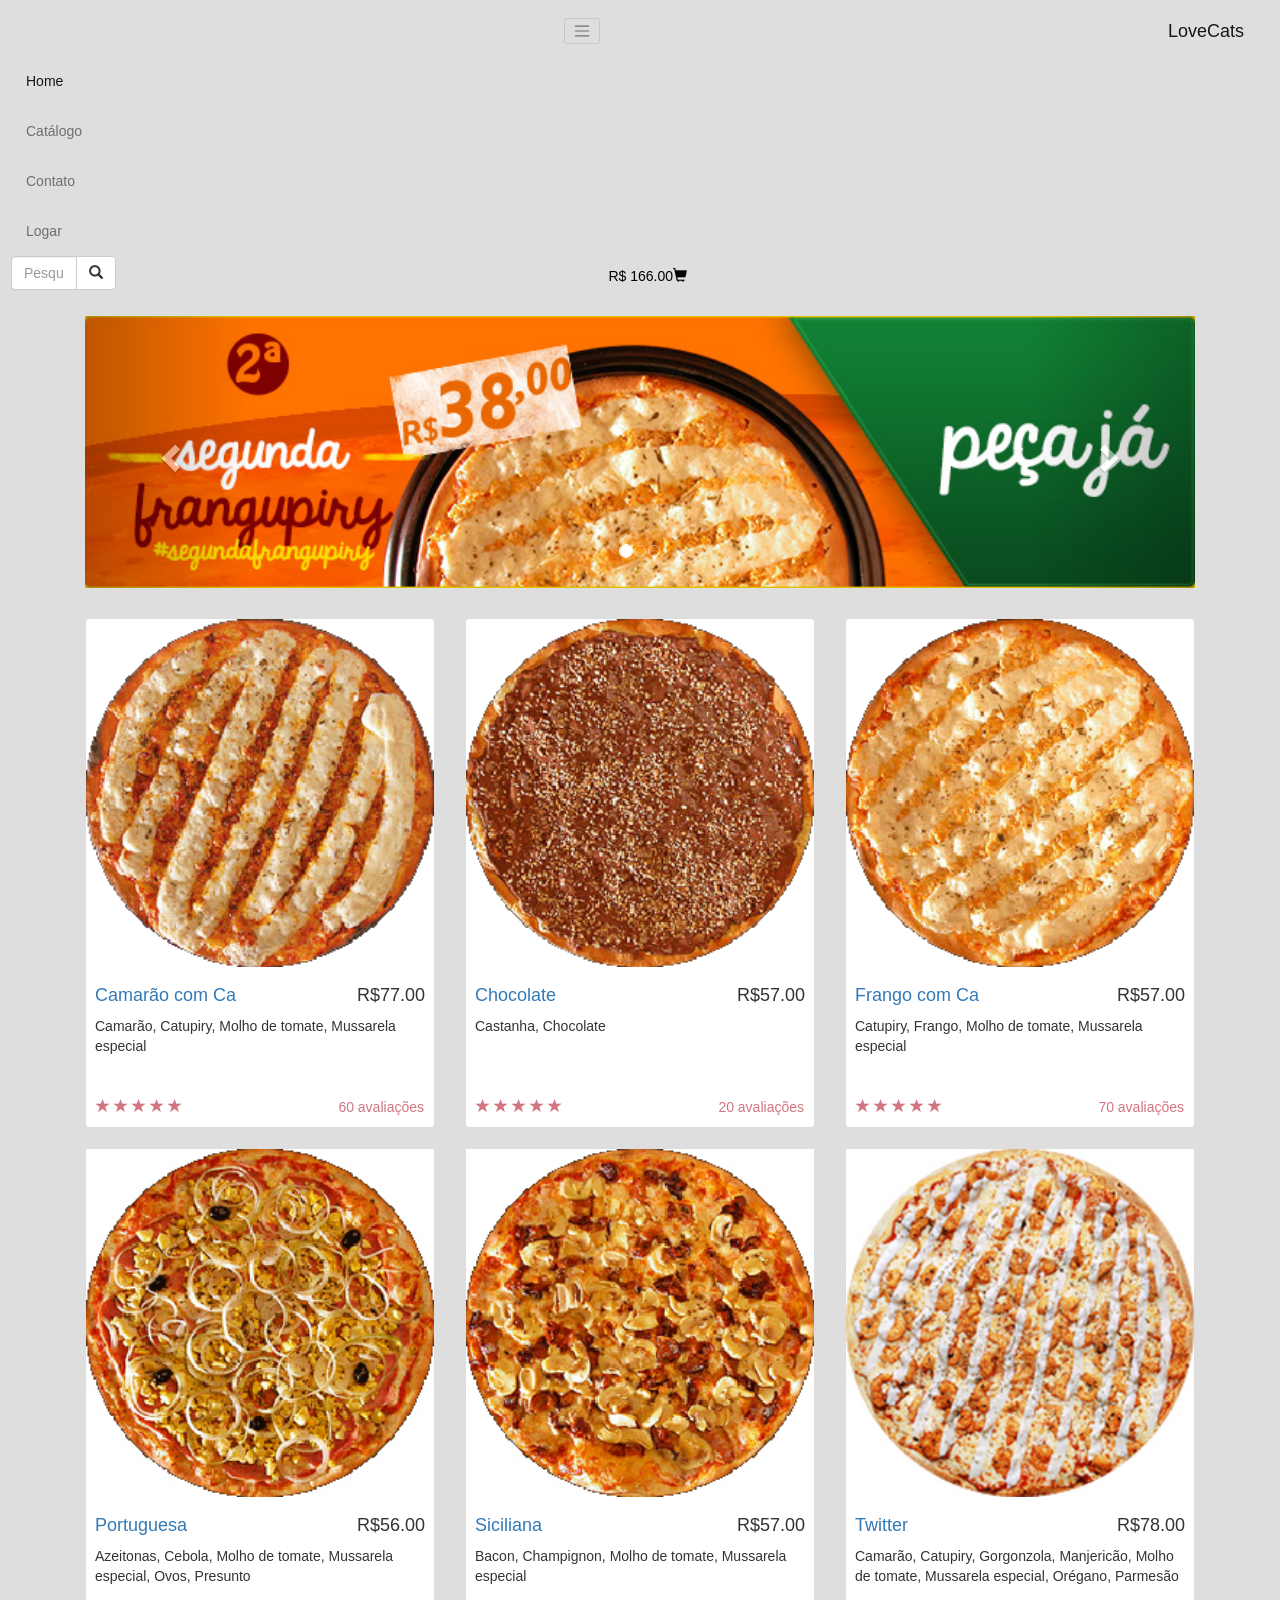
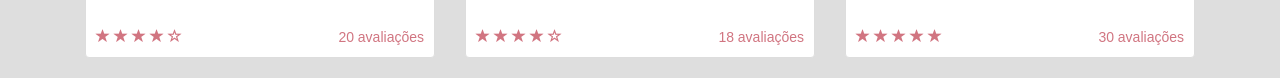
<file: Index.html>
<!DOCTYPE html>
<html lang="en">
<head>
    <meta charset="UTF-8">
    <meta name="viewport" content="width=device-width, initial-scale=1.0">
    <meta http-equiv="X-UA-Compatible" content="ie=edge">
     <link rel="stylesheet" href="https://maxcdn.bootstrapcdn.com/bootstrap/4.0.0-alpha.6/css/bootstrap.min.css" integrity="sha384-rwoIResjU2yc3z8GV/NPeZWAv56rSmLldC3R/AZzGRnGxQQKnKkoFVhFQhNUwEyJ" crossorigin="anonymous">
    
    <link href="css/bootstrap.min.css" rel="stylesheet">
    <link rel="stylesheet" href="css/base.css" >
    <link rel="stylesheet" href="css/Index.css">
    <script src="https://maxcdn.bootstrapcdn.com/bootstrap/4.0.0-alpha.6/js/bootstrap.min.js" integrity="sha384-vBWWzlZJ8ea9aCX4pEW3rVHjgjt7zpkNpZk+02D9phzyeVkE+jo0ieGizqPLForn" crossorigin="anonymous"></script>
    <style type="text/css">
 
  .center{  
    /* 
    margin-left:100px;
    border-color: black;
    border-width: 10px;
    border-style: solid; */
    margin-right:100px;
  }
  .nav_right{
    float: right;
    margin-top: 5px;
    width: 40%;
  }
  .nav_right a{
    font-size: 1em;
    color: black !important;
  }
  .nav_right a:hover{
    text-decoration: none;
  }
 </style>     
<title>Index</title>
</head>
<body >
    <nav id="container_nav" class=" navbar navbar-toggleable-md navbar-light bg-faded">
        <button class="navbar-toggler navbar-toggler-right" type="button" data-toggle="collapse" data-target="#navbarSupportedContent" aria-controls="navbarSupportedContent" aria-expanded="false" aria-label="Toggle navigation">
    <span class="navbar-toggler-icon"></span>
        </button>
        <a class="navbar-brand" href="Index.html">LoveCats </a>
        <div class="collapse navbar-collapse" id="navbarSupportedContent">
    <ul class="navbar-nav mr-auto">
      <li class="nav-item active">
        <a class="nav-link" href="Index.html">Home <span class="sr-only">(current)</span></a>
      </li>
      <li class="nav-item">
        <a class="nav-link" href="Catalogo.html">Catálogo</a>
      </li>
      <li class="nav-item">
        <a class="nav-link" href="Contato.html">Contato</a>
      </li>
      <li class="nav-item">
          <a class="nav-link" href="Login.html">Logar</a>
      </li>
    </ul>
    
  </div>
  <div class="center"><!-- 
    <form class="form-inline my-2 my-lg-0 ">
      <input class="form-control mr-sm-2" type="text" placeholder="Pesquisa">
      <button class="btn btn-outline-success my-2 my-sm-0" type="submit">Buscar</button>
    </form> -->
    <div class="row">
  <div class="col-lg-6">
    <div class="input-group">
      <input type="text" class="form-control" placeholder="Pesquisar por...">
      <span class="input-group-btn ">
        <button class="btn btn-default" type="button" onclick="location.href='Resultado_busca.html'"><span class="glyphicon glyphicon-search" aria-hidden="true"></span></button>
      </span>
    </div><!-- /input-group -->
  </div><!-- /.col-lg-6 -->
</div><!-- /.row -->
    </div>
      <div class="nav_right">
        <a id="chart" href="Carrinho.html">
        <span>R$ 166.00</span><span class="glyphicon glyphicon-shopping-cart"/>
        </a>
      </div>
     </nav>
     <div class="container">
        <div class="row">
          

            <div class="col-md-12">

                <div class="row carousel-holder">

                    <div class="col-md-12">
                        <div id="carousel-example-generic" class="carousel slide" data-ride="carousel">
                            <ol class="carousel-indicators">
                                <li data-target="#carousel-example-generic" data-slide-to="0" class="active"></li>
                                <li data-target="#carousel-example-generic" data-slide-to="1"></li>
                                <li data-target="#carousel-example-generic" data-slide-to="2"></li>
                            </ol>
                            <div class="carousel-inner">
                                <!-- 800x300 -->
                                <div class="item active">
                                    <a href="Item.html"><img class="slide-image" src="img/2_lg.jpg" alt="Img_1">
                                    </a>
                                </div>
                                <div class="item">
                                   <a href="#"> <img class="slide-image" src="img/produto_2.png" alt="Img_2">
                                   </a>
                                  </div>
                                <div class="item">
                                    <a href="#"> <img class="slide-image" src="img/m_b.png" alt="Img_3">
                                    </a>
                                </div>
                            </div>
                            <a class="left carousel-control" href="#carousel-example-generic" data-slide="prev">
                                <span class="glyphicon glyphicon-chevron-left"></span>
                            </a>
                            <a class="right carousel-control" href="#carousel-example-generic" data-slide="next">
                                <span class="glyphicon glyphicon-chevron-right"></span>
                            </a>
                        </div>
                    </div>

                </div>

                <div class="row">

                    <div class="col-sm-4 col-lg-4 col-md-4">
                        <!-- 320x150 // 550 x 335 -->
                        <div class="thumbnail">
                            <a href="Item.html"><img src="img/produto_5.png" alt=""></a>
                            <div class="caption">
                                <h4 class="pull-right">R$77.00</h4>
                                <h4><a href="Item.html">Camarão com Ca</a>
                                </h4>
                                <p>Camarão, Catupiry, Molho de tomate, Mussarela especial</p>
                            </div>
                            <div class="ratings">
                                <p class="pull-right">60 avaliações</p>
                                <p>
                                    <span class="glyphicon glyphicon-star"></span>
                                    <span class="glyphicon glyphicon-star"></span>
                                    <span class="glyphicon glyphicon-star"></span>
                                    <span class="glyphicon glyphicon-star"></span>
                                    <span class="glyphicon glyphicon-star"></span>
                                </p>
                            </div>
                        </div>
                    </div>

                    <div class="col-sm-4 col-lg-4 col-md-4">
                        <div class="thumbnail">
                            <a href="#"> <img src="img/produto_4.png" alt=""> </a>
                            <div class="caption">
                                <h4 class="pull-right">R$57.00</h4>
                                <h4><a href="#">Chocolate</a>
                                </h4>
                                <p>Castanha, Chocolate</p>
                            </div>
                            <div class="ratings">
                                <p class="pull-right">20 avaliações</p>
                                <p>
                                    <span class="glyphicon glyphicon-star"></span>
                                    <span class="glyphicon glyphicon-star"></span>
                                    <span class="glyphicon glyphicon-star"></span>
                                    <span class="glyphicon glyphicon-star"></span>
                                    <span class="glyphicon glyphicon-star"></span>
                                </p>
                            </div>
                        </div>
                    </div>

                    <div class="col-sm-4 col-lg-4 col-md-4">
                        <div class="thumbnail">
                            <a href="#"> <img src="img/produto_3.png" alt=""> </a>
                            <div class="caption">
                                <h4 class="pull-right">R$57.00</h4>
                                <h4><a href="#">Frango com Ca</a>
                                </h4>
                                <p>Catupiry, Frango, Molho de tomate, Mussarela especial</p>
                            </div>
                            <div class="ratings">
                                <p class="pull-right">70 avaliações</p>
                                <p>
                                    <span class="glyphicon glyphicon-star"></span>
                                    <span class="glyphicon glyphicon-star"></span>
                                    <span class="glyphicon glyphicon-star"></span>
                                    <span class="glyphicon glyphicon-star"></span>
                                    <span class="glyphicon glyphicon-star"></span>
                                </p>
                            </div>
                        </div>
                    </div>

                    <div class="col-sm-4 col-lg-4 col-md-4">
                        <div class="thumbnail">
                            <a href="#"> <img src="img/produto_6.jpg" alt=""> </a>
                            <div class="caption">
                                <h4 class="pull-right">R$56.00</h4>
                                <h4><a href="#">Portuguesa</a>
                                </h4>
                                <p>Azeitonas, Cebola, Molho de tomate, Mussarela especial, Ovos, Presunto</p>
                            </div>
                            <div class="ratings">
                                <p class="pull-right">20 avaliações</p>
                                <p>
                                    <span class="glyphicon glyphicon-star"></span>
                                    <span class="glyphicon glyphicon-star"></span>
                                    <span class="glyphicon glyphicon-star"></span>
                                    <span class="glyphicon glyphicon-star"></span>
                                    <span class="glyphicon glyphicon-star-empty"></span>
                                </p>
                            </div>
                        </div>
                    </div>

                    <div class="col-sm-4 col-lg-4 col-md-4">
                        <div class="thumbnail">
                            <a href="#"> <img src="img/produto_7.jpg" alt=""> </a>
                            <div class="caption">
                                <h4 class="pull-right">R$57.00</h4>
                                <h4><a href="#">Siciliana</a>
                                </h4>
                                <p>Bacon, Champignon, Molho de tomate, Mussarela especial</p>
                            </div>
                            <div class="ratings">
                                <p class="pull-right">18 avaliações</p>
                                <p>
                                    <span class="glyphicon glyphicon-star"></span>
                                    <span class="glyphicon glyphicon-star"></span>
                                    <span class="glyphicon glyphicon-star"></span>
                                    <span class="glyphicon glyphicon-star"></span>
                                    <span class="glyphicon glyphicon-star-empty"></span>
                                </p>
                            </div>
                        </div>
                    </div>

                    <div class="col-sm-4 col-lg-4 col-md-4">
                        <div class="thumbnail">
                            <a href="#"> <img src="img/produto_8.jpg" alt=""> </a>
                            <div class="caption">
                                <h4 class="pull-right">R$78.00</h4>
                                <h4><a href="#">Twitter</a>
                                </h4>
                                <p>Camarão, Catupiry, Gorgonzola, Manjericão, Molho de tomate, Mussarela especial, Orégano, Parmesão</p>
                            </div>
                            <div class="ratings">
                                <p class="pull-right">30 avaliações</p>
                                <p>
                                    <span class="glyphicon glyphicon-star"></span>
                                    <span class="glyphicon glyphicon-star"></span>
                                    <span class="glyphicon glyphicon-star"></span>
                                    <span class="glyphicon glyphicon-star"></span>
                                    <span class="glyphicon glyphicon-star"></span>
                                </p>
                            </div>
                        </div>
                    </div>

                </div>

            </div>

        </div>

    </div>
    <!-- /.container -->

    <script src="js/jquery.js"></script>

    <script src="js/bootstrap.min.js"></script>

</body>
</html>
</file>
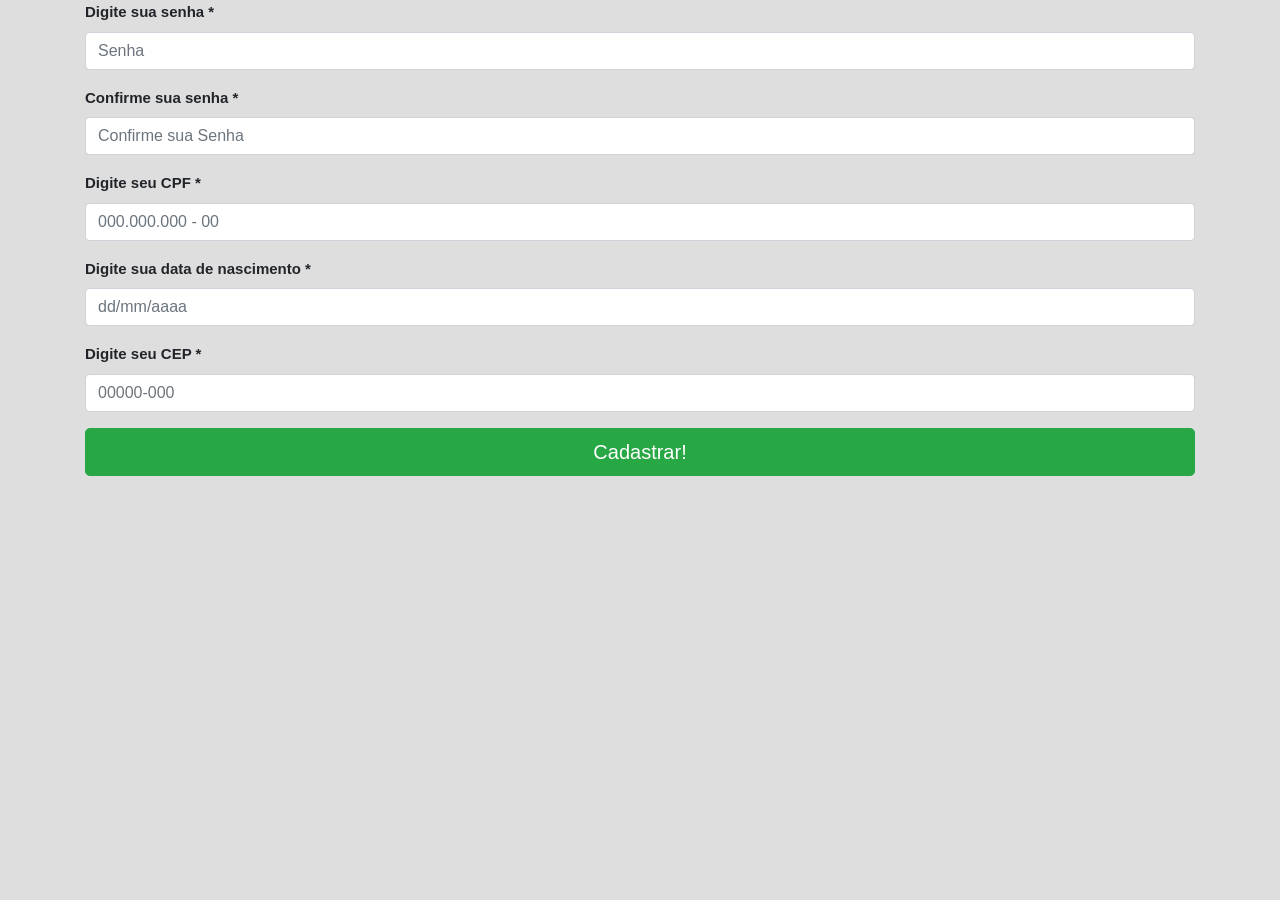
<file: Cadastro.html>
<!DOCTYPE html>
<html lang="en">
<head>
    <meta charset="UTF-8">
    <meta name="viewport" content="width=device-width, initial-scale=1.0">
    <meta http-equiv="X-UA-Compatible" content="ie=edge">
    <script src="http://ajax.googleapis.com/ajax/libs/jquery/1.9.1/jquery.min.js"></script>
<script src="js/jquery.mask.min.js"></script>
 <script src="js/Cadastro.js" ></script>
    <link rel="stylesheet" href="https://maxcdn.bootstrapcdn.com/bootstrap/4.0.0-alpha.6/css/bootstrap.min.css" integrity="sha384-rwoIResjU2yc3z8GV/NPeZWAv56rSmLldC3R/AZzGRnGxQQKnKkoFVhFQhNUwEyJ" crossorigin="anonymous">
<script src="https://maxcdn.bootstrapcdn.com/bootstrap/4.0.0-alpha.6/js/bootstrap.min.js" integrity="sha384-vBWWzlZJ8ea9aCX4pEW3rVHjgjt7zpkNpZk+02D9phzyeVkE+jo0ieGizqPLForn" crossorigin="anonymous"></script>
 
 <style type="text/css">
     label{
         font-size: 15px;
         font-weight: bold;
     }
 </style>
    <title>Cadastro</title>
</head>
<body style="background-color: #dedede">
   <div class="container">
        <form class="form-update" onsubmit="alert('Dados alterados com sucesso')">
            <div class="form-group">
                <label for="inputPassword"> Digite sua senha * </label>
                <input type="password" class="form-control" id="inputPassword" placeholder="Senha" required="required">
                <div class="help-block with-erros"></div>
            </div>
            <div class="form-group">
                <label for="confirmPassword">Confirme sua senha *</label>
                <input type="password" class="form-control" id="confirmPassword" placeholder="Confirme sua Senha" required="required">
                <div class="help-block with-erros"></div>
            </div>
            
            <div class="form-group">
                <label for="inputCPF">Digite seu CPF *</label>
                <input type="text" class="form-control" id="inputCPF" placeholder="000.000.000 - 00" required="required">
                <div class="help-block with-erros"></div>
            </div>
            
            <div class="form-group">
                <label for="inputData">Digite sua data de nascimento *</label>
                <input type="txt" class="form-control" id="inputData" placeholder="dd/mm/aaaa" required="required">
                <div class="help-block with-erros"></div>
            </div>
            
            <div class="form-group">
                <label for="inputCEP">Digite seu CEP *</label>
                <input type="txt" class="form-control" id="inputCEP" placeholder="00000-000" required="required">
                <div class="help-block with-erros"></div>
            </div>
            <button type="submit" class="btn btn-lg btn-success btn-block" onclick="location.href='usr/Index.html'">Cadastrar!</button>
        </form>
    </div>

</body>
</html>
</file>
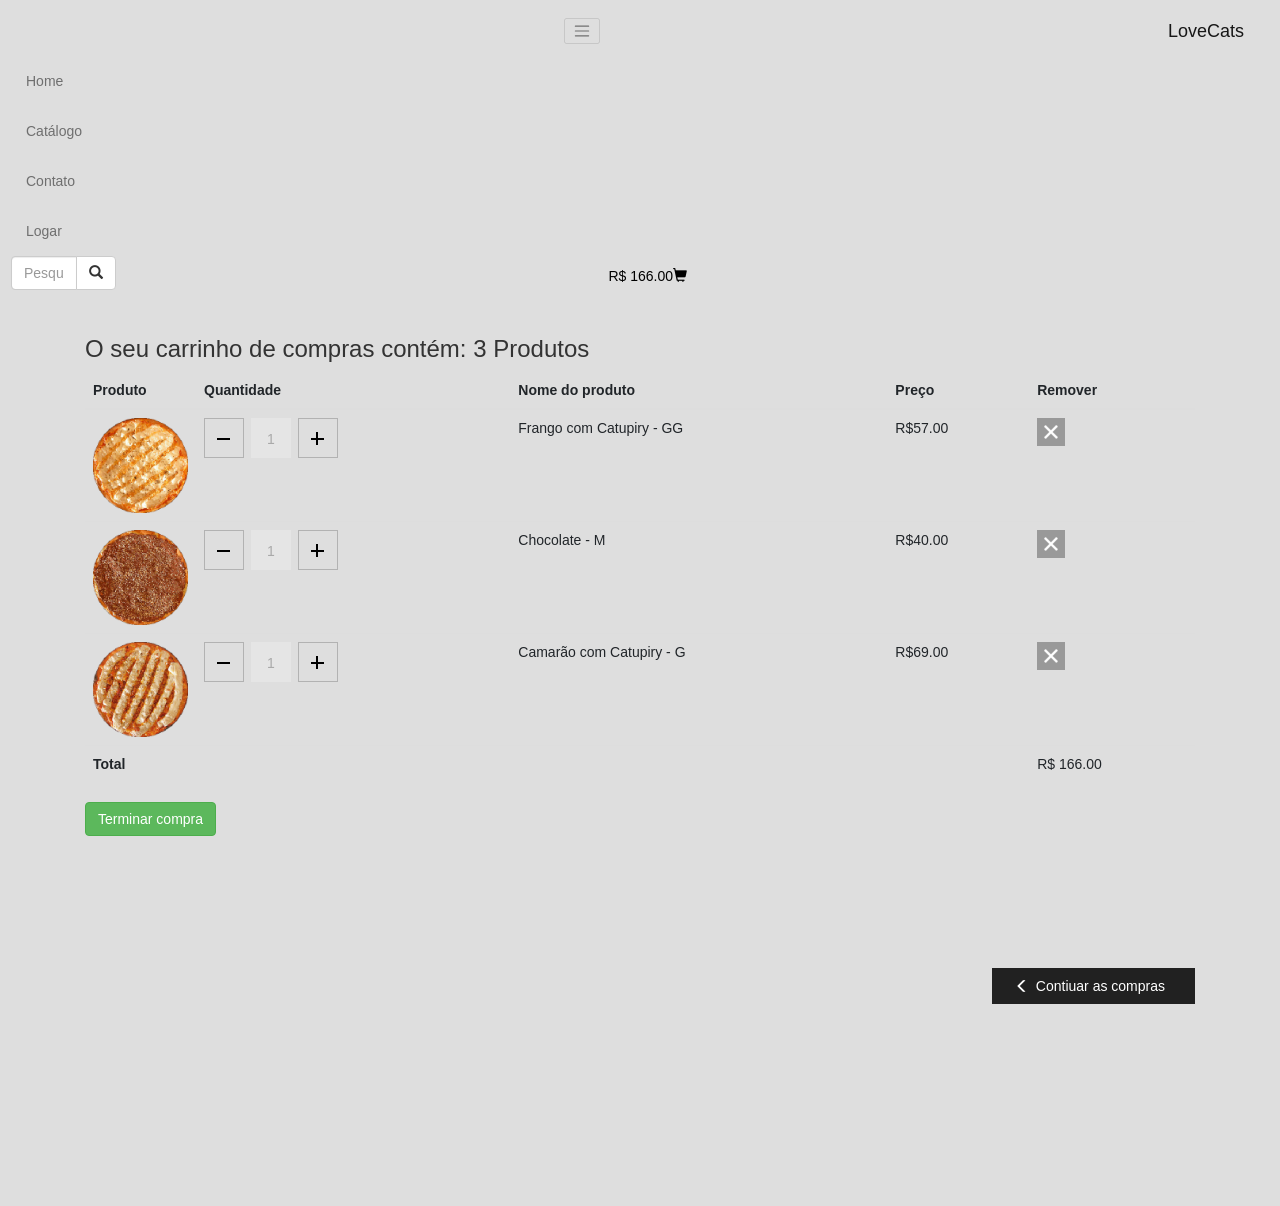
<file: Carrinho.html>
<!DOCTYPE html>
<html lang="en">
<head>
    <meta charset="UTF-8">
    <meta name="viewport" content="width=device-width, initial-scale=1.0">
    <meta http-equiv="X-UA-Compatible" content="ie=edge">
		<script src="http://ajax.googleapis.com/ajax/libs/jquery/1.9.1/jquery.min.js"></script>
		<script src="https://maxcdn.bootstrapcdn.com/bootstrap/3.2.0/js/bootstrap.min.js"></script>
		<script src="js/carrinho.js"> </script>    
		<link rel="stylesheet" href="https://maxcdn.bootstrapcdn.com/bootstrap/4.0.0-alpha.6/css/bootstrap.min.css" integrity="sha384-rwoIResjU2yc3z8GV/NPeZWAv56rSmLldC3R/AZzGRnGxQQKnKkoFVhFQhNUwEyJ" crossorigin="anonymous">
    <link href="css/bootstrap.min.css" rel="stylesheet">
		<link rel="stylesheet" href="css/base.css" >
    <link rel="stylesheet" href="css/carrinho_pro.css">
    <script src="https://maxcdn.bootstrapcdn.com/bootstrap/4.0.0-alpha.6/js/bootstrap.min.js" integrity="sha384-vBWWzlZJ8ea9aCX4pEW3rVHjgjt7zpkNpZk+02D9phzyeVkE+jo0ieGizqPLForn" crossorigin="anonymous"></script>
<style type="text/css">

  .center{  
    /* 
    margin-left:100px;
    border-color: black;
    border-width: 10px;
    border-style: solid; */
    margin-right:100px;
  }
  .nav_right{
    float: right;
    margin-top: 5px;
    width: 40%;
  }
  .nav_right a{
    font-size: 1em;
    color: black !important;
  }
  .nav_right a:hover{
    text-decoration: none;
  }
 </style>     
<title>Carrinho de compra</title>
</head>
<body >
    <nav id="container_nav" class=" navbar navbar-toggleable-md navbar-light bg-faded">
        <button class="navbar-toggler navbar-toggler-right" type="button" data-toggle="collapse" data-target="#navbarSupportedContent" aria-controls="navbarSupportedContent" aria-expanded="false" aria-label="Toggle navigation">
    <span class="navbar-toggler-icon"></span>
        </button>
        <a class="navbar-brand" href="Index.html">LoveCats </a>
        <div class="collapse navbar-collapse" id="navbarSupportedContent">
    <ul class="navbar-nav mr-auto">
      <li class="nav-item">
        <a class="nav-link" href="Index.html">Home <span class="sr-only">(current)</span></a>
      </li>
      <li class="nav-item">
        <a class="nav-link" href="Catalogo.html">Catálogo</a>
      </li>
      <li class="nav-item">
        <a class="nav-link" href="Contato.html">Contato</a>
      </li>
      <li class="nav-item">
          <a class="nav-link" href="Login.html">Logar</a>
      </li>
    </ul>
    
  </div>
  <div class="center"><!-- 
    <form class="form-inline my-2 my-lg-0 ">
      <input class="form-control mr-sm-2" type="text" placeholder="Pesquisa">
      <button class="btn btn-outline-success my-2 my-sm-0" type="submit">Buscar</button>
    </form> -->
    <div class="row">
  <div class="col-lg-6">
    <div class="input-group">
      <input type="text" class="form-control" placeholder="Pesquisar por...">
      <span class="input-group-btn ">
        <button class="btn btn-default" type="button" onclick="location.href='Resultado_busca.html'"><span class="glyphicon glyphicon-search" aria-hidden="true"></span></button>
      </span>
    </div><!-- /input-group -->
  </div><!-- /.col-lg-6 -->
</div><!-- /.row -->
    </div>
      <div class="nav_right">
        <a id="chart" href="Carrinho.html">
        <span>R$ 166.00</span><span class="glyphicon glyphicon-shopping-cart"/>
        </a>
      </div>
     </nav>
     
        	<div class="checkout">
		<div class="container">
			<h3>O seu carrinho de compras contém: <span>3 Produtos</span></h3>
			<div>
				<table class="table table-hover">
					<thead>
						<tr>
							<th>Produto</th>
							<th>Quantidade</th>
							<th>Nome do produto</th>
							<th>Preço</th>
							<th>Remover</th>
						</tr>
					</thead>
					<tbody>
					<tr class="rem1">
						<td class="img_tam"><a href="Item.html"><img src="img/produto_3.png" alt=" " class="img-responsive" /></a></td>
						<td>
							 <div class="quantity"> 
								<div class="quantity-select">                           
									<div class="entry value-minus">&nbsp;</div>
									<div class="entry value"><span>1</span></div>
									<div class="entry value-plus active">&nbsp;</div>
								</div>
							</div>
						</td>
						<td>Frango com Catupiry - GG</td>
						<td>R$57.00</td>
						<td>
							<div class="rem">
								<div class="close1"> </div>
							</div>
						</td>
					</tr>
					<tr class="rem2">
						<td class="img_tam"><a href="#"><img src="img/produto_4.png" alt=" " class="img-responsive" /></a></td>
						<td>
							 <div class="quantity"> 
								<div class="quantity-select">                           
									<div class="entry value-minus">&nbsp;</div>
									<div class="entry value"><span>1</span></div>
									<div class="entry value-plus active">&nbsp;</div>
								</div>
							</div>
						</td>
						<td>Chocolate - M</td>
						<td>R$40.00</td>
						<td>
							<div class="rem">
								<div class="close2"> </div>
							</div>
						</td>
					</tr>
					<tr class="rem3">
						<td class="img_tam"><a href="#"><img src="img/produto_5.png" alt=" " class="img-responsive" /></a></td>
						<td>
							 <div class="quantity"> 
								<div class="quantity-select">                           
									<div class="entry value-minus">&nbsp;</div>
									<div class="entry value"><span>1</span></div>
									<div class="entry value-plus active">&nbsp;</div>
								</div>
							</div>
						</td>
						<td>Camarão com Catupiry - G</td>
						<td>R$69.00</td>
						<td>
							<div class="rem">
								<div class="close3"> </div>
							</div>
						</td>
					</tr>
					<tr>
						<th colspan="4"><strong> Total </strong></th>
						<td>R$ 166.00 </td>
						</tr>
					</tbody>
				</table>
        <button type="button" class="btn btn-success" onclick="location.href='Login.html'">Terminar compra</button>
			</div>
			<div class="checkout-left">	
				<div class="checkout-right-basket">
					<a href="Produtos.html"><span class="glyphicon glyphicon-menu-left" aria-hidden="true"></span>Contiuar as compras</a>
				</div>
				<div class="clearfix"> </div>
			</div>
		</div>
	</div>
    <!-- /.container -->


    <script src="js/jquery.js"></script>
		<script src="js/bootstrap.min.js"></script>
</body>
</html>
</file>
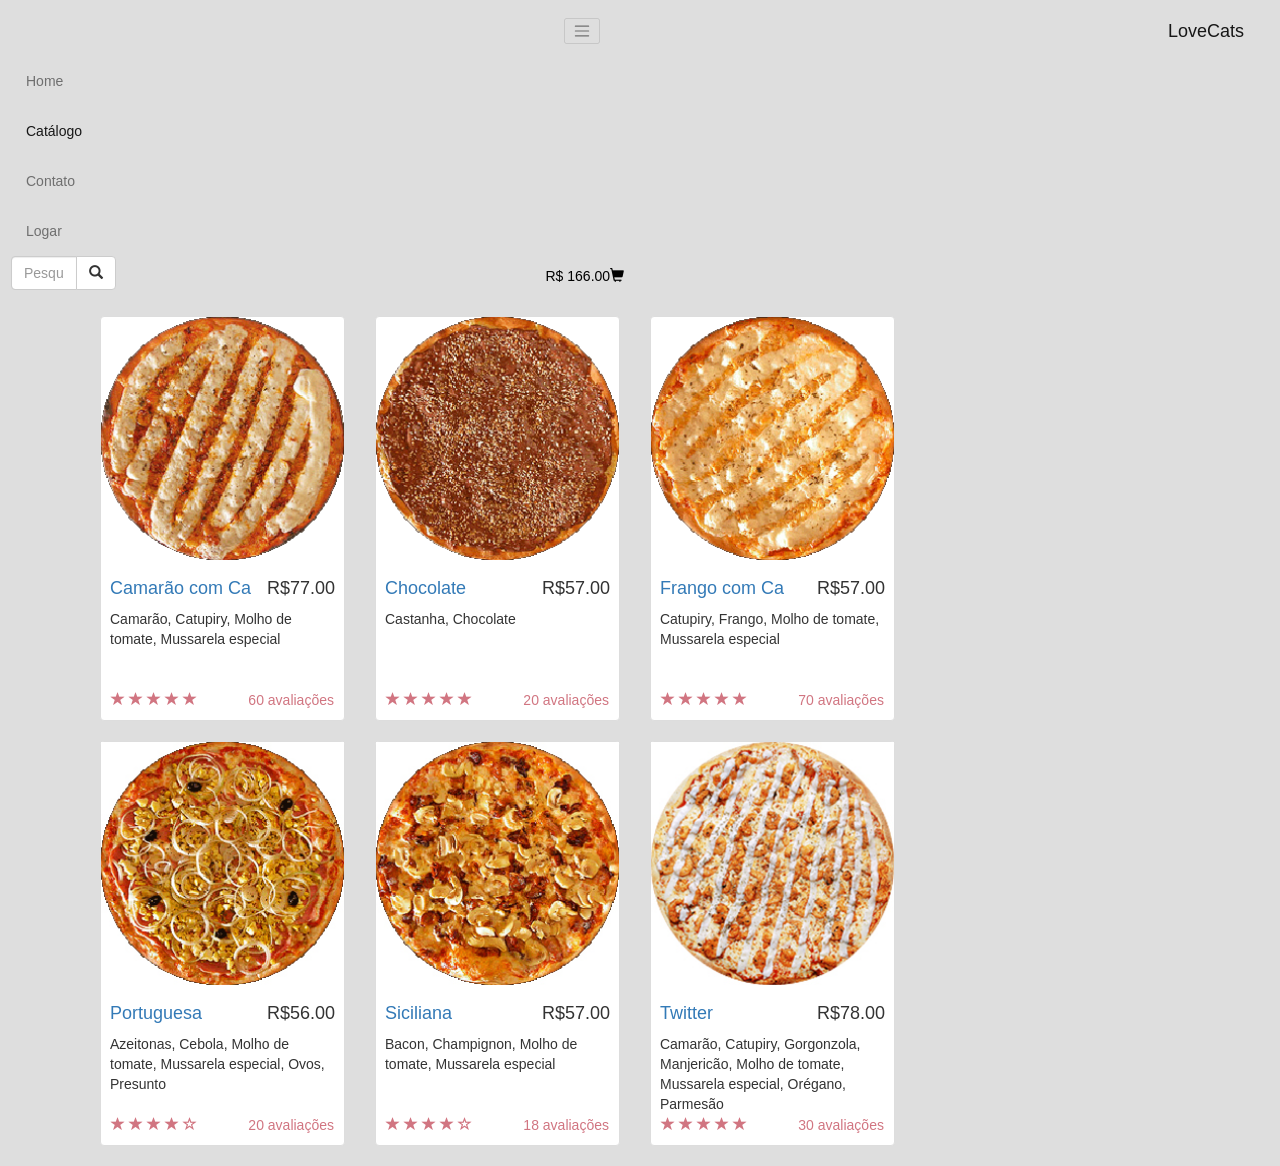
<file: Catalogo.html>
<!DOCTYPE html>
<html lang="en">
<head>
    <meta charset="UTF-8">
    <meta name="viewport" content="width=device-width, initial-scale=1.0">
    <meta http-equiv="X-UA-Compatible" content="ie=edge">
     <link rel="stylesheet" href="https://maxcdn.bootstrapcdn.com/bootstrap/4.0.0-alpha.6/css/bootstrap.min.css" integrity="sha384-rwoIResjU2yc3z8GV/NPeZWAv56rSmLldC3R/AZzGRnGxQQKnKkoFVhFQhNUwEyJ" crossorigin="anonymous">
    
    <link href="css/bootstrap.min.css" rel="stylesheet">
    <link rel="stylesheet" href="css/base.css" >
    <link rel="stylesheet" href="css/Index.css">
    <script src="https://maxcdn.bootstrapcdn.com/bootstrap/4.0.0-alpha.6/js/bootstrap.min.js" integrity="sha384-vBWWzlZJ8ea9aCX4pEW3rVHjgjt7zpkNpZk+02D9phzyeVkE+jo0ieGizqPLForn" crossorigin="anonymous"></script>
    <style type="text/css">
 
  .center{  
    /* 
    margin-left:100px;
    border-color: black;
    border-width: 10px;
    border-style: solid; */
    margin-right:100px;
  }
  
 </style>     
<title>Produtos</title>
</head>
<body >
    <nav id="container_nav" class=" navbar navbar-toggleable-md navbar-light bg-faded">
        <button class="navbar-toggler navbar-toggler-right" type="button" data-toggle="collapse" data-target="#navbarSupportedContent" aria-controls="navbarSupportedContent" aria-expanded="false" aria-label="Toggle navigation">
    <span class="navbar-toggler-icon"></span>
        </button>
        <a class="navbar-brand" href="#">LoveCats </a>
        <div class="collapse navbar-collapse" id="navbarSupportedContent">
    <ul class="navbar-nav mr-auto">
      <li class="nav-item">
        <a class="nav-link" href="Index.html">Home <span class="sr-only">(current)</span></a>
      </li>
      <li class="nav-item active">
        <a class="nav-link" href="Catalogo.html">Catálogo</a>
      </li>
      <li class="nav-item">
        <a class="nav-link" href="Contato.html">Contato</a>
      </li>
      <li class="nav-item">
          <a class="nav-link" href="Login.html">Logar</a>
      </li>
    </ul>
    
  </div>
  <div class="center"><!-- 
    <form class="form-inline my-2 my-lg-0 ">
      <input class="form-control mr-sm-2" type="text" placeholder="Pesquisa">
      <button class="btn btn-outline-success my-2 my-sm-0" type="submit">Buscar</button>
    </form> -->
    <div class="row">
  <div class="col-lg-6">
    <div class="input-group">
      <input type="text" class="form-control" placeholder="Pesquisar por...">
      <span class="input-group-btn ">
        <button class="btn btn-default" type="button" onclick="location.href='Resultado_busca.html'"><span class="glyphicon glyphicon-search" aria-hidden="true"></span></button>
      </span>
    </div><!-- /input-group -->
  </div><!-- /.col-lg-6 -->
</div><!-- /.row -->
    </div>
   <div class="nav_right">
        <a id="chart" href="Carrinho.html">
        <span>R$ 166.00</span><span class="glyphicon glyphicon-shopping-cart"/>
        </a>
      </div>
   
     </nav>
     <div class="container">
        <div class="row">
          

            <div class="col-md-9">

                <div class="col-sm-4 col-lg-4 col-md-4">
                        <!-- 320x150 // 550 x 335 -->
                        <div class="thumbnail">
                            <a href="Item.html"><img src="img/produto_5.png" alt=""></a>
                            <div class="caption">
                                <h4 class="pull-right">R$77.00</h4>
                                <h4><a href="Item.html">Camarão com Ca</a>
                                </h4>
                                <p>Camarão, Catupiry, Molho de tomate, Mussarela especial</p>
                            </div>
                            <div class="ratings">
                                <p class="pull-right">60 avaliações</p>
                                <p>
                                    <span class="glyphicon glyphicon-star"></span>
                                    <span class="glyphicon glyphicon-star"></span>
                                    <span class="glyphicon glyphicon-star"></span>
                                    <span class="glyphicon glyphicon-star"></span>
                                    <span class="glyphicon glyphicon-star"></span>
                                </p>
                            </div>
                        </div>
                    </div>

                    <div class="col-sm-4 col-lg-4 col-md-4">
                        <div class="thumbnail">
                            <a href="#"> <img src="img/produto_4.png" alt=""> </a>
                            <div class="caption">
                                <h4 class="pull-right">R$57.00</h4>
                                <h4><a href="#">Chocolate</a>
                                </h4>
                                <p>Castanha, Chocolate</p>
                            </div>
                            <div class="ratings">
                                <p class="pull-right">20 avaliações</p>
                                <p>
                                    <span class="glyphicon glyphicon-star"></span>
                                    <span class="glyphicon glyphicon-star"></span>
                                    <span class="glyphicon glyphicon-star"></span>
                                    <span class="glyphicon glyphicon-star"></span>
                                    <span class="glyphicon glyphicon-star"></span>
                                </p>
                            </div>
                        </div>
                    </div>

                    <div class="col-sm-4 col-lg-4 col-md-4">
                        <div class="thumbnail">
                            <a href="#"> <img src="img/produto_3.png" alt=""> </a>
                            <div class="caption">
                                <h4 class="pull-right">R$57.00</h4>
                                <h4><a href="#">Frango com Ca</a>
                                </h4>
                                <p>Catupiry, Frango, Molho de tomate, Mussarela especial</p>
                            </div>
                            <div class="ratings">
                                <p class="pull-right">70 avaliações</p>
                                <p>
                                    <span class="glyphicon glyphicon-star"></span>
                                    <span class="glyphicon glyphicon-star"></span>
                                    <span class="glyphicon glyphicon-star"></span>
                                    <span class="glyphicon glyphicon-star"></span>
                                    <span class="glyphicon glyphicon-star"></span>
                                </p>
                            </div>
                        </div>
                    </div>

                    <div class="col-sm-4 col-lg-4 col-md-4">
                        <div class="thumbnail">
                            <a href="#"> <img src="img/produto_6.jpg" alt=""> </a>
                            <div class="caption">
                                <h4 class="pull-right">R$56.00</h4>
                                <h4><a href="#">Portuguesa</a>
                                </h4>
                                <p>Azeitonas, Cebola, Molho de tomate, Mussarela especial, Ovos, Presunto</p>
                            </div>
                            <div class="ratings">
                                <p class="pull-right">20 avaliações</p>
                                <p>
                                    <span class="glyphicon glyphicon-star"></span>
                                    <span class="glyphicon glyphicon-star"></span>
                                    <span class="glyphicon glyphicon-star"></span>
                                    <span class="glyphicon glyphicon-star"></span>
                                    <span class="glyphicon glyphicon-star-empty"></span>
                                </p>
                            </div>
                        </div>
                    </div>

                    <div class="col-sm-4 col-lg-4 col-md-4">
                        <div class="thumbnail">
                            <a href="#"> <img src="img/produto_7.jpg" alt=""> </a>
                            <div class="caption">
                                <h4 class="pull-right">R$57.00</h4>
                                <h4><a href="#">Siciliana</a>
                                </h4>
                                <p>Bacon, Champignon, Molho de tomate, Mussarela especial</p>
                            </div>
                            <div class="ratings">
                                <p class="pull-right">18 avaliações</p>
                                <p>
                                    <span class="glyphicon glyphicon-star"></span>
                                    <span class="glyphicon glyphicon-star"></span>
                                    <span class="glyphicon glyphicon-star"></span>
                                    <span class="glyphicon glyphicon-star"></span>
                                    <span class="glyphicon glyphicon-star-empty"></span>
                                </p>
                            </div>
                        </div>
                    </div>

                    <div class="col-sm-4 col-lg-4 col-md-4">
                        <div class="thumbnail">
                            <a href="#"> <img src="img/produto_8.jpg" alt=""> </a>
                            <div class="caption">
                                <h4 class="pull-right">R$78.00</h4>
                                <h4><a href="#">Twitter</a>
                                </h4>
                                <p>Camarão, Catupiry, Gorgonzola, Manjericão, Molho de tomate, Mussarela especial, Orégano, Parmesão</p>
                            </div>
                            <div class="ratings">
                                <p class="pull-right">30 avaliações</p>
                                <p>
                                    <span class="glyphicon glyphicon-star"></span>
                                    <span class="glyphicon glyphicon-star"></span>
                                    <span class="glyphicon glyphicon-star"></span>
                                    <span class="glyphicon glyphicon-star"></span>
                                    <span class="glyphicon glyphicon-star"></span>
                                </p>
                            </div>
                        </div>
                    </div>

                </div>
        </div>
    </div>
    <!-- /.container -->

    <script src="js/jquery.js"></script>

    <script src="js/bootstrap.min.js"></script>

</body>
</html>
</file>
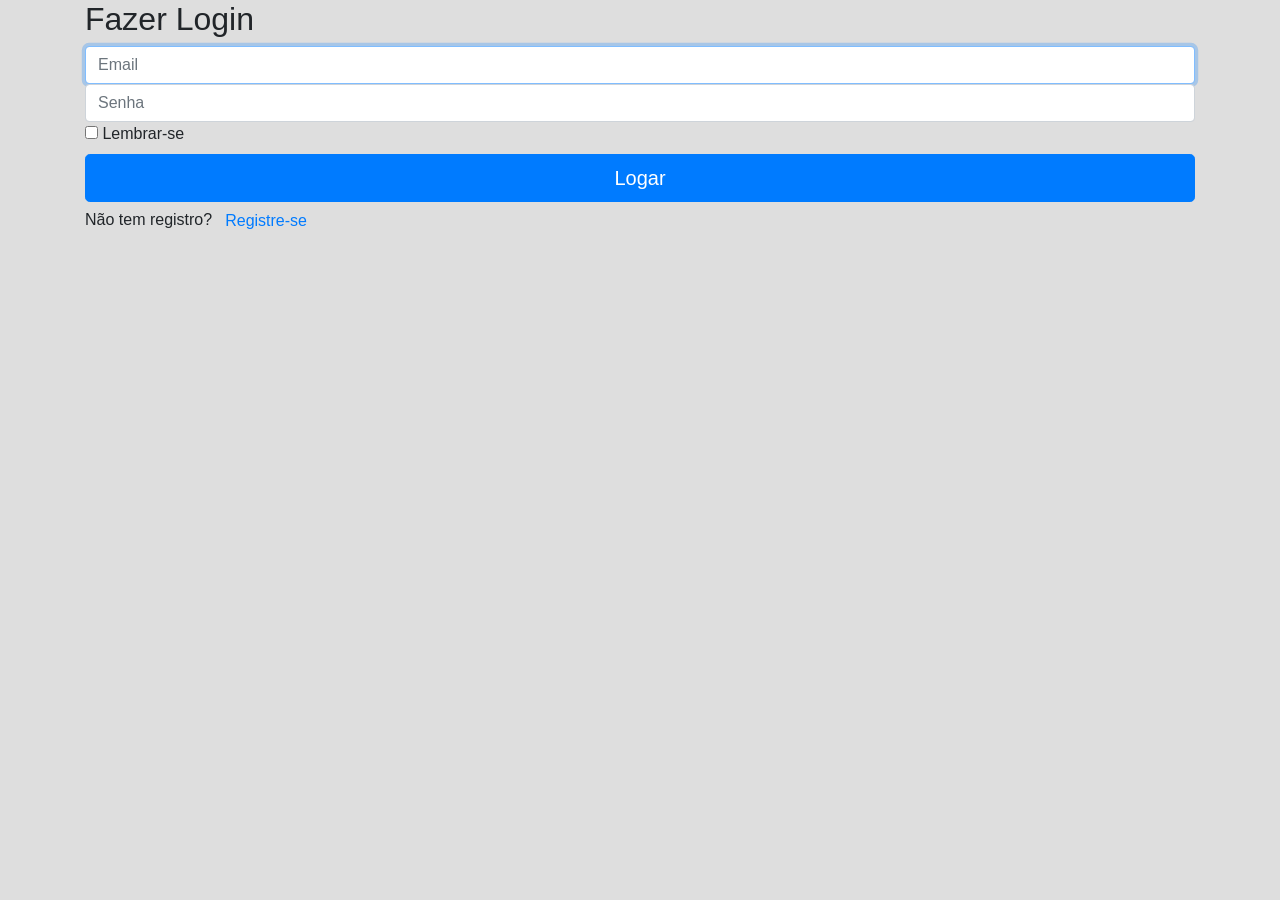
<file: Login.html>
<!DOCTYPE html>
<html lang="en">
<head>
    <meta charset="UTF-8">
    <meta name="viewport" content="width=device-width, initial-scale=1.0">
    <meta http-equiv="X-UA-Compatible" content="ie=edge">
    
    <link rel="stylesheet" href="https://maxcdn.bootstrapcdn.com/bootstrap/4.0.0-alpha.6/css/bootstrap.min.css" integrity="sha384-rwoIResjU2yc3z8GV/NPeZWAv56rSmLldC3R/AZzGRnGxQQKnKkoFVhFQhNUwEyJ" crossorigin="anonymous">
<script src="https://maxcdn.bootstrapcdn.com/bootstrap/4.0.0-alpha.6/js/bootstrap.min.js" integrity="sha384-vBWWzlZJ8ea9aCX4pEW3rVHjgjt7zpkNpZk+02D9phzyeVkE+jo0ieGizqPLForn" crossorigin="anonymous"></script>
 
    <title>Login</title>
</head>
<body style="background-color:#dedede">
    <div class="container">
        <form class="form-signin">
            <h2 class="form-signin-heading">Fazer Login</h2>
            <label for="inputEmail" class="sr-only">Digite o seu Email </label>
            <input type="email" id="inputEmail" class="form-control" placeholder="Email" required autofocus/>
            <label for="inputPassword" class="sr-only">Digite sua Senha </label>
            <input type="passaword" id="inputPassword" class="form-control" placeholder="Senha" required/>
            <div class="checkbox">
            <input type="checkbox" value="Lembrar-se">
            <label>Lembrar-se
            </label>
            </div>
            <button class="btn btn-lg btn-primary btn-block"  type="submit" onclick="location.href='usr/Index.html'">Logar </button>
        <form>
            <p> Não tem registro?<a class="btn btn-link" href="Cadastro.html">Registre-se</a></p>
    </div>
</body>
</html>
</file>
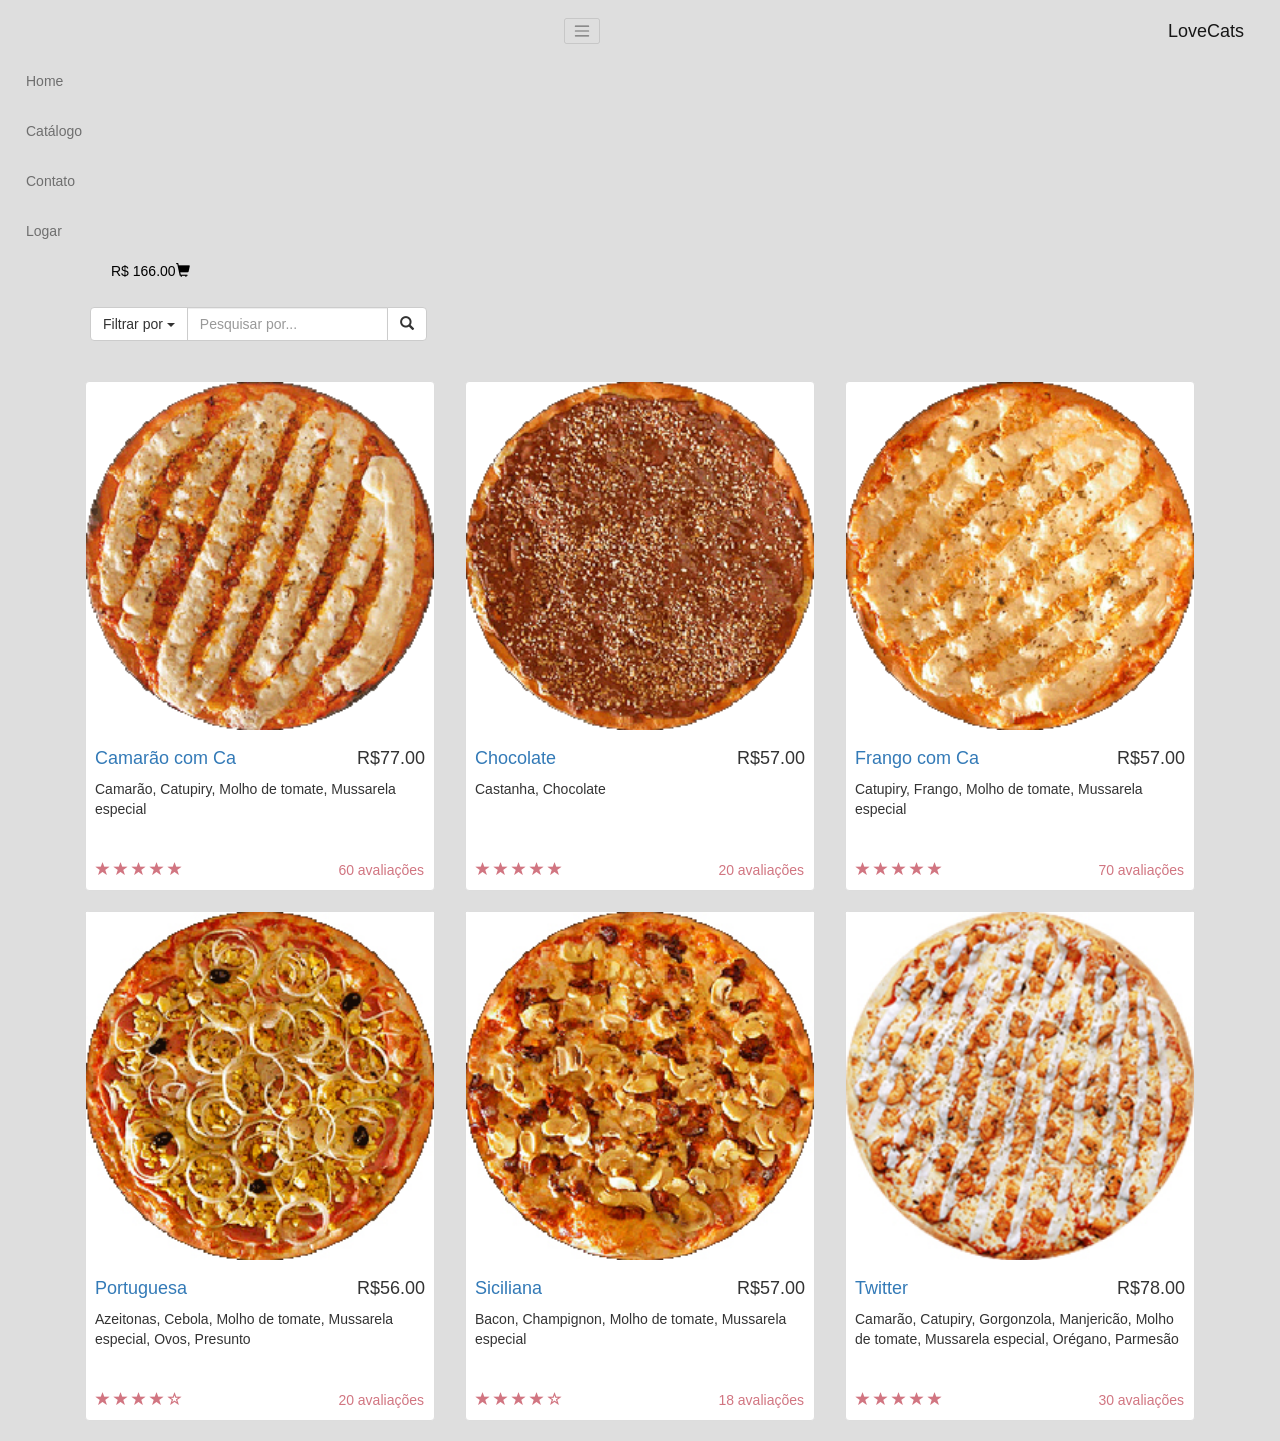
<file: Resultado_busca.html>
<!DOCTYPE html>
<html lang="en">
<head>
    <meta charset="UTF-8">
    <meta name="viewport" content="width=device-width, initial-scale=1.0">
    <meta http-equiv="X-UA-Compatible" content="ie=edge">
    
     <link rel="stylesheet" href="https://maxcdn.bootstrapcdn.com/bootstrap/4.0.0-alpha.6/css/bootstrap.min.css" integrity="sha384-rwoIResjU2yc3z8GV/NPeZWAv56rSmLldC3R/AZzGRnGxQQKnKkoFVhFQhNUwEyJ" crossorigin="anonymous">
    <link href="css/bootstrap.min.css" rel="stylesheet">
    <link rel="stylesheet" href="css/base.css" >
    <link rel="stylesheet" href="css/Index.css">
    <script src="https://maxcdn.bootstrapcdn.com/bootstrap/4.0.0-alpha.6/js/bootstrap.min.js" integrity="sha384-vBWWzlZJ8ea9aCX4pEW3rVHjgjt7zpkNpZk+02D9phzyeVkE+jo0ieGizqPLForn" crossorigin="anonymous"></script>
    <style type="text/css">
 
  .search{
      margin-left: 20px;
      margin-bottom: 40px !important;
      width: 350px;
  
  }
  .center{  
    /* 
    margin-left:100px;
    border-color: black;
    border-width: 10px;
    border-style: solid; */
    margin-right:100px;
  }
 </style>     
<title>Resultados da busca</title>
</head>
<body >
    <nav id="container_nav" class=" navbar navbar-toggleable-md navbar-light bg-faded">
        <button class="navbar-toggler navbar-toggler-right" type="button" data-toggle="collapse" data-target="#navbarSupportedContent" aria-controls="navbarSupportedContent" aria-expanded="false" aria-label="Toggle navigation">
    <span class="navbar-toggler-icon"></span>
        </button>
        <a class="navbar-brand" href="#">LoveCats </a>
        <div class="collapse navbar-collapse" id="navbarSupportedContent">
    <ul class="navbar-nav mr-auto">
      <li class="nav-item">
        <a class="nav-link" href="Index.html">Home <span class="sr-only">(current)</span></a>
      </li>
      <li class="nav-item">
        <a class="nav-link" href="Catalogo.html">Catálogo</a>
      </li>
      <li class="nav-item">
        <a class="nav-link" href="Contato.html">Contato</a>
      </li>
      <li class="nav-item">
          <a class="nav-link" href="Login.html">Logar</a>
      </li>
    </ul>
    
  </div><!-- 
  <div class="center">
    <div class="row">
  <div class="col-lg-6">
    <div class="input-group">
      <input type="text" class="form-control" placeholder="Pesquisar por...">
      <span class="input-group-btn ">
        <button class="btn btn-default" type="button"><span class="glyphicon glyphicon-search" aria-hidden="true"></span></button>
      </span>
    </div>
  </div>
</div>
    </div> -->
   <div class="nav_right">
        <a id="chart" href="Carrinho.html">
        <span>R$ 166.00</span><span class="glyphicon glyphicon-shopping-cart"/>
        </a>
      </div>
   
     </nav>
     <div class="container">
         <div class="search">
         <div class="row">    
        <div>
		    <div class="input-group">
                <div class="input-group-btn search-panel">
                    <button type="button" class="btn btn-default" data-toggle="dropdown">
                    	<span id="search_concept">Filtrar por</span> <span class="caret"></span>
                    </button>
                    <ul class="dropdown-menu" role="menu">
                      <li><a href="#greather_than">Maior Preço</a></li>
                      <li><a href="#less_than">Menor Preço </a></li>
                    </ul>
                </div>
                <input type="hidden" name="search_param" value="all" id="search_param">         
                <input type="text" class="form-control" name="x" placeholder="Pesquisar por...">
                <span class="input-group-btn">
                  <button class="btn btn-default" type="button" onclick="location.href='Resultado_busca.html'"><span class="glyphicon glyphicon-search" aria-hidden="true"></span></button>
      </span>
            </div>
        </div>
    </div>
         </div>
          <div class="row">
          

            <div class="col-sm-4 col-lg-4 col-md-4">
                        <!-- 320x150 // 550 x 335 -->
                        <div class="thumbnail">
                            <a href="Item.html"><img src="img/produto_5.png" alt=""></a>
                            <div class="caption">
                                <h4 class="pull-right">R$77.00</h4>
                                <h4><a href="Item.html">Camarão com Ca</a>
                                </h4>
                                <p>Camarão, Catupiry, Molho de tomate, Mussarela especial</p>
                            </div>
                            <div class="ratings">
                                <p class="pull-right">60 avaliações</p>
                                <p>
                                    <span class="glyphicon glyphicon-star"></span>
                                    <span class="glyphicon glyphicon-star"></span>
                                    <span class="glyphicon glyphicon-star"></span>
                                    <span class="glyphicon glyphicon-star"></span>
                                    <span class="glyphicon glyphicon-star"></span>
                                </p>
                            </div>
                        </div>
                    </div>

                    <div class="col-sm-4 col-lg-4 col-md-4">
                        <div class="thumbnail">
                            <a href="#"> <img src="img/produto_4.png" alt=""> </a>
                            <div class="caption">
                                <h4 class="pull-right">R$57.00</h4>
                                <h4><a href="#">Chocolate</a>
                                </h4>
                                <p>Castanha, Chocolate</p>
                            </div>
                            <div class="ratings">
                                <p class="pull-right">20 avaliações</p>
                                <p>
                                    <span class="glyphicon glyphicon-star"></span>
                                    <span class="glyphicon glyphicon-star"></span>
                                    <span class="glyphicon glyphicon-star"></span>
                                    <span class="glyphicon glyphicon-star"></span>
                                    <span class="glyphicon glyphicon-star"></span>
                                </p>
                            </div>
                        </div>
                    </div>

                    <div class="col-sm-4 col-lg-4 col-md-4">
                        <div class="thumbnail">
                            <a href="#"> <img src="img/produto_3.png" alt=""> </a>
                            <div class="caption">
                                <h4 class="pull-right">R$57.00</h4>
                                <h4><a href="#">Frango com Ca</a>
                                </h4>
                                <p>Catupiry, Frango, Molho de tomate, Mussarela especial</p>
                            </div>
                            <div class="ratings">
                                <p class="pull-right">70 avaliações</p>
                                <p>
                                    <span class="glyphicon glyphicon-star"></span>
                                    <span class="glyphicon glyphicon-star"></span>
                                    <span class="glyphicon glyphicon-star"></span>
                                    <span class="glyphicon glyphicon-star"></span>
                                    <span class="glyphicon glyphicon-star"></span>
                                </p>
                            </div>
                        </div>
                    </div>

                    <div class="col-sm-4 col-lg-4 col-md-4">
                        <div class="thumbnail">
                            <a href="#"> <img src="img/produto_6.jpg" alt=""> </a>
                            <div class="caption">
                                <h4 class="pull-right">R$56.00</h4>
                                <h4><a href="#">Portuguesa</a>
                                </h4>
                                <p>Azeitonas, Cebola, Molho de tomate, Mussarela especial, Ovos, Presunto</p>
                            </div>
                            <div class="ratings">
                                <p class="pull-right">20 avaliações</p>
                                <p>
                                    <span class="glyphicon glyphicon-star"></span>
                                    <span class="glyphicon glyphicon-star"></span>
                                    <span class="glyphicon glyphicon-star"></span>
                                    <span class="glyphicon glyphicon-star"></span>
                                    <span class="glyphicon glyphicon-star-empty"></span>
                                </p>
                            </div>
                        </div>
                    </div>

                    <div class="col-sm-4 col-lg-4 col-md-4">
                        <div class="thumbnail">
                            <a href="#"> <img src="img/produto_7.jpg" alt=""> </a>
                            <div class="caption">
                                <h4 class="pull-right">R$57.00</h4>
                                <h4><a href="#">Siciliana</a>
                                </h4>
                                <p>Bacon, Champignon, Molho de tomate, Mussarela especial</p>
                            </div>
                            <div class="ratings">
                                <p class="pull-right">18 avaliações</p>
                                <p>
                                    <span class="glyphicon glyphicon-star"></span>
                                    <span class="glyphicon glyphicon-star"></span>
                                    <span class="glyphicon glyphicon-star"></span>
                                    <span class="glyphicon glyphicon-star"></span>
                                    <span class="glyphicon glyphicon-star-empty"></span>
                                </p>
                            </div>
                        </div>
                    </div>

                    <div class="col-sm-4 col-lg-4 col-md-4">
                        <div class="thumbnail">
                            <a href="#"> <img src="img/produto_8.jpg" alt=""> </a>
                            <div class="caption">
                                <h4 class="pull-right">R$78.00</h4>
                                <h4><a href="#">Twitter</a>
                                </h4>
                                <p>Camarão, Catupiry, Gorgonzola, Manjericão, Molho de tomate, Mussarela especial, Orégano, Parmesão</p>
                            </div>
                            <div class="ratings">
                                <p class="pull-right">30 avaliações</p>
                                <p>
                                    <span class="glyphicon glyphicon-star"></span>
                                    <span class="glyphicon glyphicon-star"></span>
                                    <span class="glyphicon glyphicon-star"></span>
                                    <span class="glyphicon glyphicon-star"></span>
                                    <span class="glyphicon glyphicon-star"></span>
                                </p>
                            </div>
                        </div>

                </div>
        </div>

    </div>
    <!-- /.container -->

    <script src="js/jquery.js"></script>

    <script src="js/bootstrap.min.js"></script>

</body>
</html>
</file>
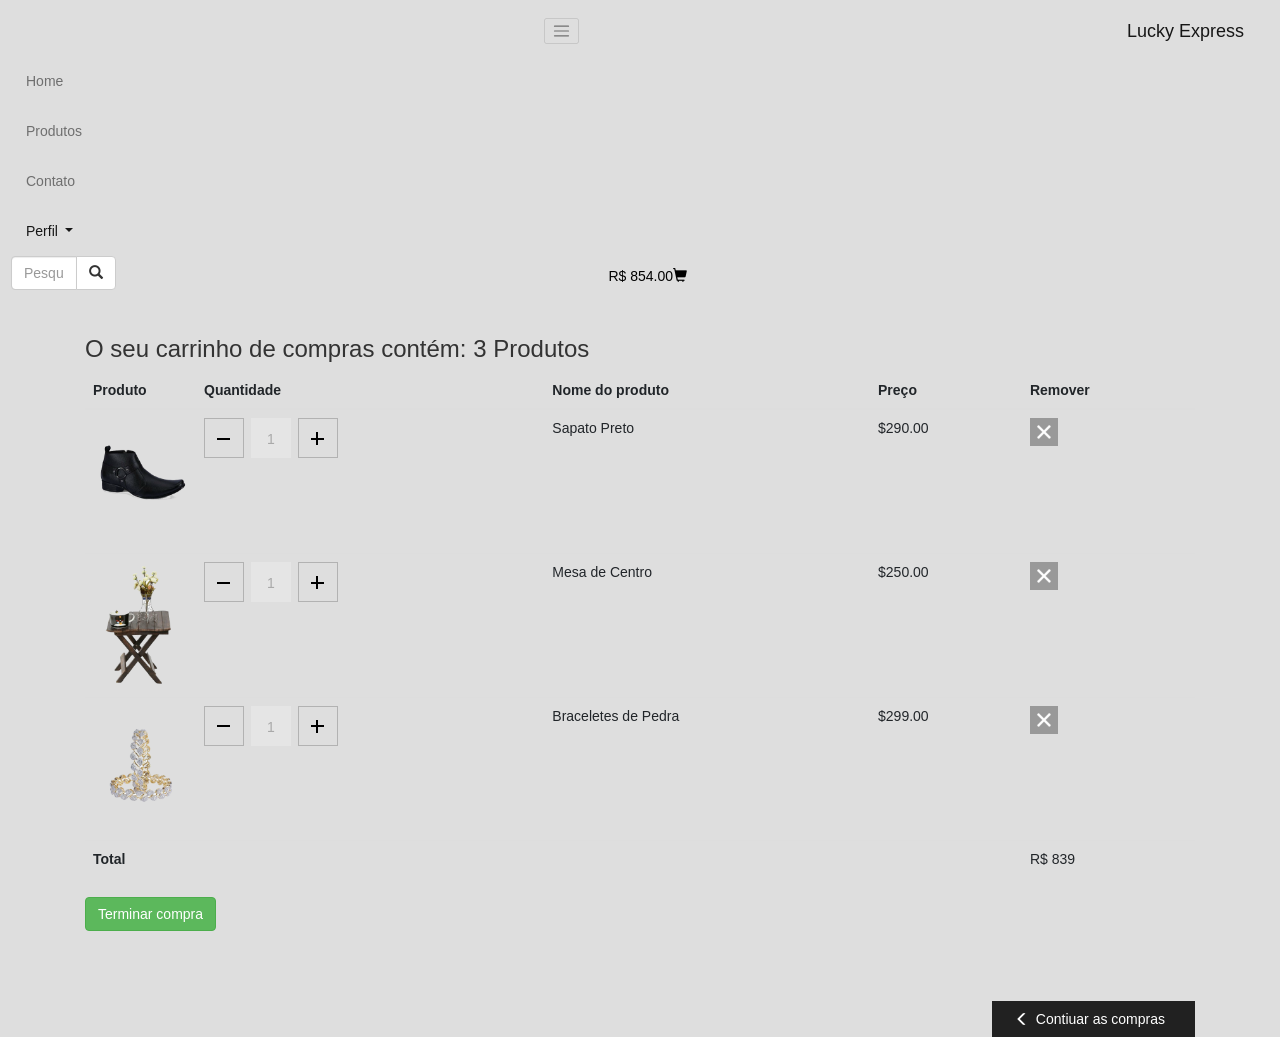
<file: usr/Carrinho.html>
<!DOCTYPE html>
<html lang="en">
<head>
    <meta charset="UTF-8">
    <meta name="viewport" content="width=device-width, initial-scale=1.0">
    <meta http-equiv="X-UA-Compatible" content="ie=edge">
		<script src="http://ajax.googleapis.com/ajax/libs/jquery/1.9.1/jquery.min.js"></script>
		<script src="https://maxcdn.bootstrapcdn.com/bootstrap/3.2.0/js/bootstrap.min.js"></script>
		<script src="../js/carrinho.js"> </script>    
		<link rel="stylesheet" href="https://maxcdn.bootstrapcdn.com/bootstrap/4.0.0-alpha.6/css/bootstrap.min.css" integrity="sha384-rwoIResjU2yc3z8GV/NPeZWAv56rSmLldC3R/AZzGRnGxQQKnKkoFVhFQhNUwEyJ" crossorigin="anonymous">
    <link href="../css/bootstrap.min.css" rel="stylesheet">
		<link rel="stylesheet" href="../css/base.css" >
    <link rel="stylesheet" href="../css/carrinho_pro.css">
    <script src="https://maxcdn.bootstrapcdn.com/bootstrap/4.0.0-alpha.6/js/bootstrap.min.js" integrity="sha384-vBWWzlZJ8ea9aCX4pEW3rVHjgjt7zpkNpZk+02D9phzyeVkE+jo0ieGizqPLForn" crossorigin="anonymous"></script>
<style type="text/css">
  .center{  
    /* 
    margin-left:100px;
    border-color: black;
    border-width: 10px;
    border-style: solid; */
    margin-right:100px;
  }
  .nav_right{
    float: right;
    margin-top: 5px;
    width: 40%;
  }
  .nav_right a{
    font-size: 1em;
    color: black !important;
  }
  .nav_right a:hover{
    text-decoration: none;
  }
 </style>     
<title>Carrinho de compra</title>
</head>
<body >
    <nav id="container_nav" class=" navbar navbar-toggleable-md navbar-light bg-faded">
        <button class="navbar-toggler navbar-toggler-right" type="button" data-toggle="collapse" data-target="#navbarSupportedContent" aria-controls="navbarSupportedContent" aria-expanded="false" aria-label="Toggle navigation">
    <span class="navbar-toggler-icon"></span>
        </button>
        <a class="navbar-brand" href="Index.html">Lucky Express </a>
        <div class="collapse navbar-collapse" id="navbarSupportedContent">
    <ul class="navbar-nav mr-auto">
      <li class="nav-item">
        <a class="nav-link" href="Index.html">Home <span class="sr-only">(current)</span></a>
      </li>
      <li class="nav-item">
        <a class="nav-link" href="Produtos.html">Produtos</a>
      </li>
      <li class="nav-item">
        <a class="nav-link" href="Contato.html">Contato</a>
			</li><li class="dropdown active">
        <a class="nav-link dropdown-toggle" data-toggle="dropdown">Perfil
        <span class="carret"></span></a>
        <ul class="dropdown-menu">
            <li><a href="Alterar.html">Alterar dados</a></li>
            <li><a href="m_Compras.html">Minhas Compras</a></li>
        </ul>

      </li>
    </ul>
    
  </div>
  <div class="center"><!-- 
    <form class="form-inline my-2 my-lg-0 ">
      <input class="form-control mr-sm-2" type="text" placeholder="Pesquisa">
      <button class="btn btn-outline-success my-2 my-sm-0" type="submit">Buscar</button>
    </form> -->
    <div class="row">
  <div class="col-lg-6">
    <div class="input-group">
      <input type="text" class="form-control" placeholder="Pesquisar por...">
      <span class="input-group-btn ">
        <button class="btn btn-default" type="button" onclick="location.href='Resultado_busca.html'"><span class="glyphicon glyphicon-search" aria-hidden="true"></span></button>
      </span>
    </div><!-- /input-group -->
  </div><!-- /.col-lg-6 -->
</div><!-- /.row -->
    </div>
      <div class="nav_right">
        <a id="chart" href="Carrinho.html">
        <span>R$ 854.00</span><span class="glyphicon glyphicon-shopping-cart"/>
        </a>
      </div>
     </nav>
     
        	<div class="checkout">
		<div class="container">
			<h3>O seu carrinho de compras contém: <span>3 Produtos</span></h3>
			<div>
				<table class="table table-hover">
					<thead>
						<tr>
							<th>Produto</th>
							<th>Quantidade</th>
							<th>Nome do produto</th>
							<th>Preço</th>
							<th>Remover</th>
						</tr>
					</thead>
					<tbody>
					<tr class="rem1">
						<td class="img_tam"><a href="Item.html"><img src="../img/b_s.png" alt=" " class="img-responsive" /></a></td>
						<td>
							 <div class="quantity"> 
								<div class="quantity-select">                           
									<div class="entry value-minus">&nbsp;</div>
									<div class="entry value"><span>1</span></div>
									<div class="entry value-plus active">&nbsp;</div>
								</div>
							</div>
						</td>
						<td>Sapato Preto</td>
						<td>$290.00</td>
						<td>
							<div class="rem">
								<div class="close1"> </div>
							</div>
						</td>
					</tr>
					<tr class="rem2">
						<td class="img_tam"><a href="#"><img src="../img/c_t.png" alt=" " class="img-responsive" /></a></td>
						<td>
							 <div class="quantity"> 
								<div class="quantity-select">                           
									<div class="entry value-minus">&nbsp;</div>
									<div class="entry value"><span>1</span></div>
									<div class="entry value-plus active">&nbsp;</div>
								</div>
							</div>
						</td>
						<td>Mesa de Centro</td>
						<td>$250.00</td>
						<td>
							<div class="rem">
								<div class="close2"> </div>
							</div>
						</td>
					</tr>
					<tr class="rem3">
						<td class="img_tam"><a href="#"><img src="../img/s_b.png" alt=" " class="img-responsive" /></a></td>
						<td>
							 <div class="quantity"> 
								<div class="quantity-select">                           
									<div class="entry value-minus">&nbsp;</div>
									<div class="entry value"><span>1</span></div>
									<div class="entry value-plus active">&nbsp;</div>
								</div>
							</div>
						</td>
						<td>Braceletes de Pedra</td>
						<td>$299.00</td>
						<td>
							<div class="rem">
								<div class="close3"> </div>
							</div>
						</td>
					<tr>
						<th colspan="4"><strong> Total </strong></th>
						<td>R$ 839</td>
						</tr>
					</tbody>
				</table>
        <button type="button" class="btn btn-success" onclick="location.href='Login.html'">Terminar compra</button>
				<div class="checkout-right-basket">
					<a href="Produtos.html"><span class="glyphicon glyphicon-menu-left" aria-hidden="true"></span>Contiuar as compras</a>
				</div>
				<div class="clearfix"> </div>
			</div>
		</div>
	</div>
    <!-- /.container -->

    <script src="../js/jquery.js"></script>
		<script src="../js/bootstrap.min.js"></script>
</body>
</html>
</file>
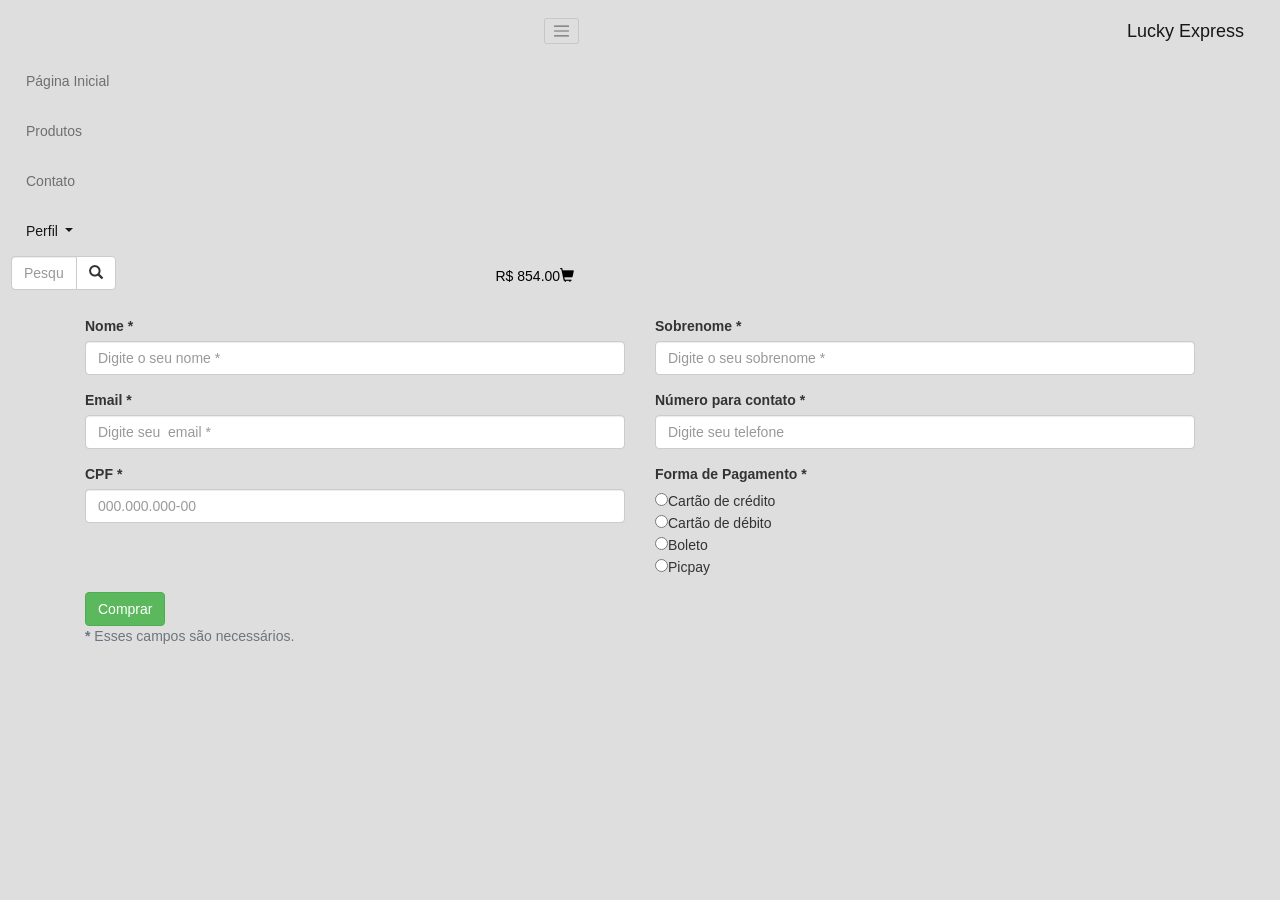
<file: usr/Compra.html>
<!DOCTYPE html>
<html lang="en">
<head>
    <meta charset="UTF-8">
    <meta name="viewport" content="width=device-width, initial-scale=1.0">
    <meta http-equiv="X-UA-Compatible" content="ie=edge">
    <script src="http://ajax.googleapis.com/ajax/libs/jquery/1.9.1/jquery.min.js"></script>
    <script src="../js/jquery.mask.min.js"></script>
    <script src="../js/Compra.js" ></script>
    <link rel="stylesheet" href="https://maxcdn.bootstrapcdn.com/bootstrap/4.0.0-alpha.6/css/bootstrap.min.css" integrity="sha384-rwoIResjU2yc3z8GV/NPeZWAv56rSmLldC3R/AZzGRnGxQQKnKkoFVhFQhNUwEyJ" crossorigin="anonymous">
    <link rel="stylesheet" href ="../css/base.css" >
    <link href="../css/bootstrap.min.css" rel="stylesheet">
    <script src="https://maxcdn.bootstrapcdn.com/bootstrap/4.0.0-alpha.6/js/bootstrap.min.js" integrity="sha384-vBWWzlZJ8ea9aCX4pEW3rVHjgjt7zpkNpZk+02D9phzyeVkE+jo0ieGizqPLForn" crossorigin="anonymous"></script>
     
<title>Compra</title>
</head>
<body >
    <nav id="container_nav" class=" navbar navbar-toggleable-md navbar-light bg-faded">
        <button class="navbar-toggler navbar-toggler-right" type="button" data-toggle="collapse" data-target="#navbarSupportedContent" aria-controls="navbarSupportedContent" aria-expanded="false" aria-label="Toggle navigation">
    <span class="navbar-toggler-icon"></span>
        </button>
        <a class="navbar-brand" href="#">Lucky Express </a>
        <div class="collapse navbar-collapse" id="navbarSupportedContent">
    <ul class="navbar-nav mr-auto">
      <li class="nav-item">
        <a class="nav-link" href="Index.html">Página Inicial</a>
      </li>
      <li class="nav-item">
        <a class="nav-link" href="Produtos.html">Produtos</a>
      </li>
      <li class="nav-item">
        <a class="nav-link" href="Contato.html">Contato<span class="sr-only">(current)</span></a>
      </li>
    <li class="dropdown active">
        <a class="nav-link dropdown-toggle" data-toggle="dropdown">Perfil
        <span class="carret"></span></a>
        <ul class="dropdown-menu">
            <li><a href="Alterar.html">Alterar dados</a></li>
            <li><a href="m_Compras.html">Minhas Compras</a></li>
        </ul>

      </li>
    </ul>
  </div>
<div class="center"><!-- 
    <form class="form-inline my-2 my-lg-0 ">
      <input class="form-control mr-sm-2" type="text" placeholder="Pesquisa">
      <button class="btn btn-outline-success my-2 my-sm-0" type="submit">Buscar</button>
    </form> -->
    <div class="row">
  <div class="col-lg-6">
    <div class="input-group">
      <input type="text" class="form-control" placeholder="Pesquisar por...">
      <span class="input-group-btn ">
        <button class="btn btn-default" type="button" onclick="location.href='Resultado_busca.html'"><span class="glyphicon glyphicon-search" aria-hidden="true"></span></button>
      </span>
    </div><!-- /input-group -->
  </div><!-- /.col-lg-6 -->
</div><!-- /.row -->
    </div>
     <div class="nav_right">
        <a id="chart" href="Carrinho.html">
        <span>R$ 854.00</span><span class="glyphicon glyphicon-shopping-cart"/>
        </a>
     </div>
     </nav>
    <div class="container">
            <form id="contact-form" onsubmit="alert('Obrigado por comprar em nosso site')">


    <div class="controls">

        <div class="row">
            <div class="col-md-6">
                <div class="form-group">
                    <label for="form_name">Nome *</label>
                    <input id="form_name" type="text" name="name" class="form-control" placeholder="Digite o seu nome *" required="required" data-error="Digite o seu nome.">
                    <div class="help-block with-errors"></div>
                </div>
            </div>
            <div class="col-md-6">
                <div class="form-group">
                    <label for="form_lastname">Sobrenome *</label>
                    <input id="form_lastname" type="text" name="surname" class="form-control" placeholder="Digite o seu sobrenome *" required="required" data-error="Digite um sobrenome.">
                    <div class="help-block with-errors"></div>
                </div>
            </div>
        </div>
        <div class="row">
            <div class="col-md-6">
                <div class="form-group">
                    <label for="form_email">Email *</label>
                    <input id="form_email" type="email" name="email" class="form-control" placeholder="Digite seu  email *" required="required" data-error="Digite um email válido.">
                    <div class="help-block with-errors"></div>
                </div>
            </div>
            <div class="col-md-6">
                <div class="form-group">
                    <label for="form_phone">Número para contato *</label>
                    <input id="form_phone" type="tel" name="phone" class="form-control" placeholder="Digite seu telefone" required="required">
                    <div class="help-block with-errors"></div>
                </div>
            </div>
        </div>
        <div class="row">
            <div class="col-md-6">
                <div class="form-group">
                    <label for="form_cpf">CPF * </label>
                    <input id="form_cpf" name="cpf" class="form-control" placeholder="000.000.000-00" required="required" data-error="Digite um CPF.">
                    <div class="help-block with-errors"></div>
                </div>
            </div>
            <div class="col-md-6">
                <div class="form-group">
                    <label for="form_pag">Forma de Pagamento *</label><br>
                    <input type="radio" name="op">Cartão de crédito<br>
                    <input type="radio" name="op">Cartão de débito<br>
                    <input type="radio" name="op">Boleto<br>
                    <input type="radio" name="op">Picpay
                    
   
            </div>
        </div>
            <div class="col-md-12">
                <input type="submit" id="sender" class="btn btn-success btn-send" value="Comprar" >
            </div>
        </div>
        <div class="row">
            <div class="col-md-12">
                <p class="text-muted"><strong>*</strong> Esses campos são necessários.</p>
            </div>
        </div>
    </div>

</form>
    </div>
        </footer>
</div>
</body>
</html>
</file>
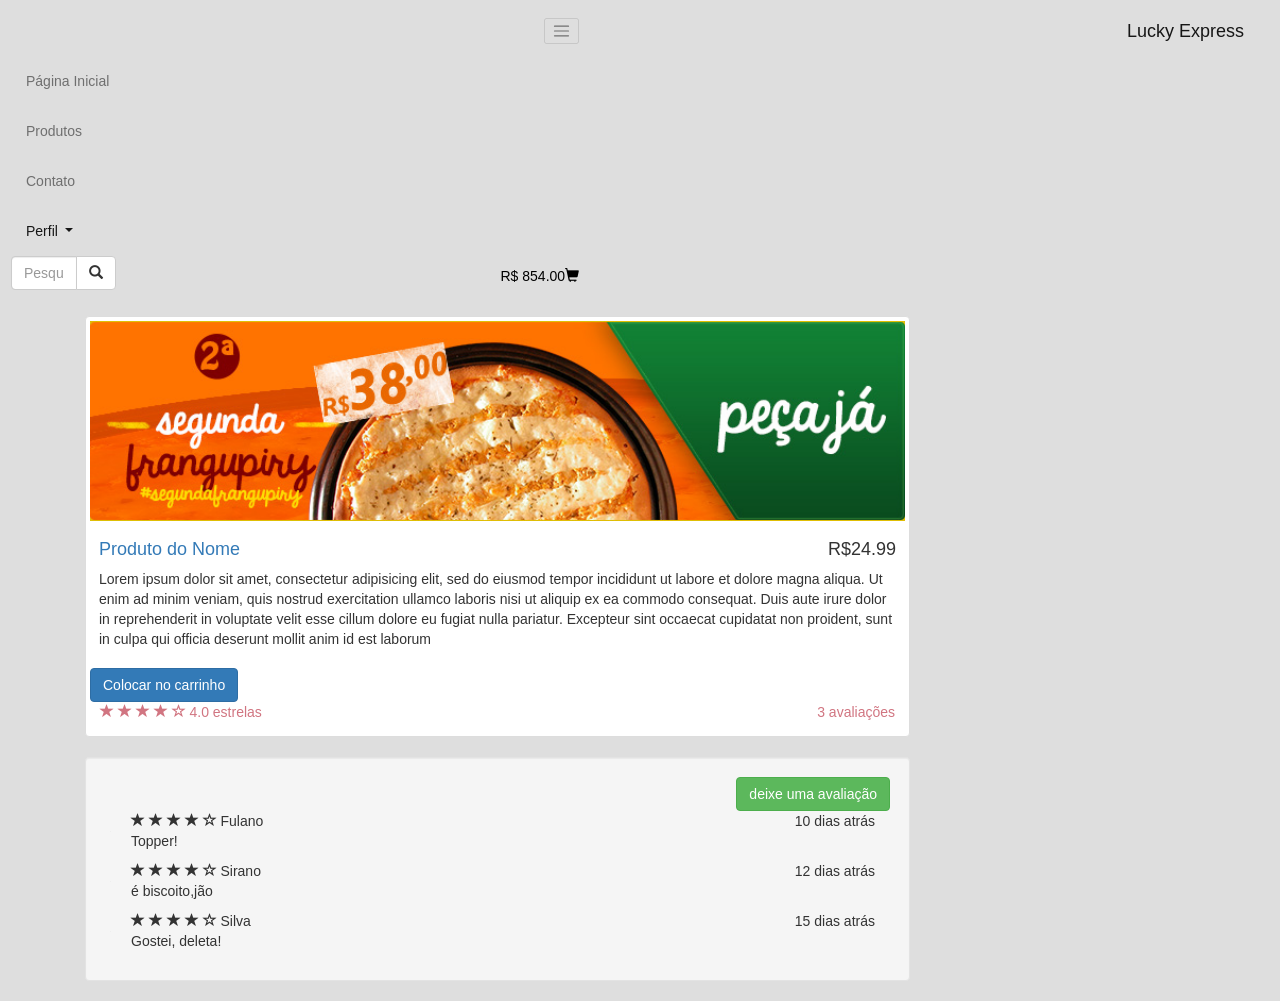
<file: usr/Item.html>
<!DOCTYPE html>
<html lang="en">
<head>
    <meta charset="UTF-8">
    <meta name="viewport" content="width=device-width, initial-scale=1.0">
    <meta http-equiv="X-UA-Compatible" content="ie=edge">
    <script src="http://ajax.googleapis.com/ajax/libs/jquery/1.9.1/jquery.min.js"></script>
    
    <link rel="stylesheet" href="https://maxcdn.bootstrapcdn.com/bootstrap/4.0.0-alpha.6/css/bootstrap.min.css" integrity="sha384-rwoIResjU2yc3z8GV/NPeZWAv56rSmLldC3R/AZzGRnGxQQKnKkoFVhFQhNUwEyJ" crossorigin="anonymous">
    <link rel="stylesheet" href ="../css/base.css" >
    <link rel="stylesheet" href="../css/Item.css">
    <link href="../css/bootstrap.min.css" rel="stylesheet">
    <script src="https://maxcdn.bootstrapcdn.com/bootstrap/4.0.0-alpha.6/js/bootstrap.min.js" integrity="sha384-vBWWzlZJ8ea9aCX4pEW3rVHjgjt7zpkNpZk+02D9phzyeVkE+jo0ieGizqPLForn" crossorigin="anonymous"></script>
    
<style type="text/css">
  .center{  
    /* 
    margin-left:100px;
    border-color: black;
    border-width: 10px;
    border-style: solid; */
    margin-right:10px;
  }
    
 </style>    
<title>Produto X</title>
</head>
<body >
    <nav id="container_nav" class=" navbar navbar-toggleable-md navbar-light bg-faded">
        <button class="navbar-toggler navbar-toggler-right" type="button" data-toggle="collapse" data-target="#navbarSupportedContent" aria-controls="navbarSupportedContent" aria-expanded="false" aria-label="Toggle navigation">
    <span class="navbar-toggler-icon"></span>
        </button>
        <a class="navbar-brand" href="#">Lucky Express </a>
        <div class="collapse navbar-collapse" id="navbarSupportedContent">
    <ul class="navbar-nav mr-auto">
      <li class="nav-item">
        <a class="nav-link" href="Index.html">Página Inicial</a>
      </li>
      <li class="nav-item">
        <a class="nav-link" href="Produtos.html">Produtos</a>
      </li>
      <li class="nav-item">
        <a class="nav-link" href="Contato.html">Contato<span class="sr-only">(current)</span></a>
      </li>
      <li class="dropdown active">
        <a class="nav-link dropdown-toggle" data-toggle="dropdown">Perfil
        <span class="carret"></span></a>
        <ul class="dropdown-menu">
            <li><a href="Alterar.html">Alterar dados</a></li>
            <li><a href="m_Compras.html">Minhas Compras</a></li>
        </ul>

      </li>
    </ul>
  </div>
<div class="center"><!-- 
    <form class="form-inline my-2 my-lg-0 ">
      <input class="form-control mr-sm-2" type="text" placeholder="Pesquisa">
      <button class="btn btn-outline-success my-2 my-sm-0" type="submit">Buscar</button>
    </form> -->
    <div class="row">
  <div class="col-lg-6">
    <div class="input-group">
      <input type="text" class="form-control" placeholder="Pesquisar por...">
      <span class="input-group-btn ">
        <button class="btn btn-default" type="button" onclick="location.href='Resultado_busca.html'"><span class="glyphicon glyphicon-search" aria-hidden="true"></span></button>
      </span>
    </div><!-- /input-group -->
  </div><!-- /.col-lg-6 -->
</div><!-- /.row -->
    </div>
     <div class="nav_right">
        <a id="chart" href="#">
        <span>R$ 854.00</span><span class="glyphicon glyphicon-shopping-cart"/>
        </a>
      </div>
   
     </nav>
  <div class="container">

        <div class="row">
            <div class="col-md-9">

                <div class="thumbnail">
                    <img class="img-responsive" src="../img/2_lg.jpg" alt="">
                    <div class="caption-full">
                        <h4 class="pull-right">R$24.99</h4>
                        <h4><a href="#">Produto do Nome</a>
                        </h4>
                        <p>Lorem ipsum dolor sit amet, consectetur adipisicing elit, sed do eiusmod tempor incididunt ut labore et dolore magna aliqua. Ut enim ad minim veniam, quis nostrud exercitation ullamco laboris nisi ut aliquip ex ea commodo consequat. Duis aute irure dolor in reprehenderit in voluptate velit esse cillum dolore eu fugiat nulla pariatur. Excepteur sint occaecat cupidatat non proident, sunt in culpa qui officia deserunt mollit anim id est laborum</p>
                    </div>
                    <div class = "right">
                        <button type="button" class="btn btn-primary" onclick="location.href='Carrinho.html'">Colocar no carrinho </button>
                    </div>
                    <div class="ratings">
                        <p class="pull-right">3 avaliações</p>
                        <p>
                            <span class="glyphicon glyphicon-star"></span>
                            <span class="glyphicon glyphicon-star"></span>
                            <span class="glyphicon glyphicon-star"></span>
                            <span class="glyphicon glyphicon-star"></span>
                            <span class="glyphicon glyphicon-star-empty"></span>
                            4.0 estrelas
                        </p>
                    </div>
                </div>

                <div class="well">

                    <div class="text-right">
                        <a class="btn btn-success">deixe uma avaliação</a>
                    </div>

                    <hr>

                    <div class="row">
                        <div class="col-md-12">
                            <span class="glyphicon glyphicon-star"></span>
                            <span class="glyphicon glyphicon-star"></span>
                            <span class="glyphicon glyphicon-star"></span>
                            <span class="glyphicon glyphicon-star"></span>
                            <span class="glyphicon glyphicon-star-empty"></span>
                            Fulano
                            <span class="pull-right">10 dias atrás</span>
                            <p>Topper!</p>
                        </div>
                    </div>

                    <hr>

                    <div class="row">
                        <div class="col-md-12">
                            <span class="glyphicon glyphicon-star"></span>
                            <span class="glyphicon glyphicon-star"></span>
                            <span class="glyphicon glyphicon-star"></span>
                            <span class="glyphicon glyphicon-star"></span>
                            <span class="glyphicon glyphicon-star-empty"></span>
                            Sirano
                            <span class="pull-right">12 dias atrás</span>
                            <p>é biscoito,jão</p>
                        </div>
                    </div>

                    <hr>

                    <div class="row">
                        <div class="col-md-12">
                            <span class="glyphicon glyphicon-star"></span>
                            <span class="glyphicon glyphicon-star"></span>
                            <span class="glyphicon glyphicon-star"></span>
                            <span class="glyphicon glyphicon-star"></span>
                            <span class="glyphicon glyphicon-star-empty"></span>
                            Silva
                            <span class="pull-right">15 dias atrás</span>
                            <p>Gostei, deleta!</p>
                        </div>
                    </div>

                </div>

            </div>

        </div>

    </div>

    <script src="../js/jquery.js"></script>

    <script src="../js/bootstrap.min.js"></script>
</body>
</html>
</file>
<file: css/base.css>
body {
    background-color:#dedede !important;
}

#RS img{
	display: inline;
	width: 3%;
	margin: 1.5em 0.5em;
}
hr{
	width: 1px;
	height: 50px;
    display: inline-block;
	background-color:black;
    border : 0 none;
	float: left;
	margin-left: 5px;
	margin-right: 5px;
	margin-top: 10px;
}


  #container_nav{
  }
.nav_right{
    float: right;
    margin-top: 5px;
    width: 50%;
    margin-left: 100px;
  }

.nav_right a{
    font-size: 1em;
    color: black !important;
  }
  .nav_right a:hover{
    text-decoration: none;
  }

  .container_foot {   
    position: absolute;
    margin-right: auto;
    margin-left: auto;
    margin-top:150px;}
  .dropdown a {
    cursor: pointer;
  }
</file>
<file: css/Index.css>
.slide-image {
    width: 100%;
}

.carousel-holder {
    margin-bottom: 30px;
}

.carousel-control,
.item {
    border-radius: 4px;
}

.caption {
    height: 130px;
    overflow: hidden;
}

.caption h4 {
    white-space: nowrap;
}

.thumbnail img {
    width: 100%;
}

.ratings {
    padding-right: 10px;
    padding-left: 10px;
    color: #d17581;
}

.thumbnail {
    padding: 0;
}

.thumbnail .caption-full {
    padding: 9px;
    color: #333;
}

@media screen and (max-width: 720px){
.pull-right{
    margin-top: 30px;
    margin-right: 30px;
}
.caption h4 a {
    text-align: center;
    max-width: 100%; 
}
}
</file>
<file: css/carrinho_pro.css>
.img_tam{
    width: 10%;
}
.value-minus,
.value-plus{
    height: 40px;
    line-height: 24px;
    width: 40px;
    margin-right: 3px;
    display: inline-block;
    cursor: pointer;
    position: relative;
    font-size: 18px;
    color: #fff;
    text-align: center;
    -webkit-user-select: none;
    -moz-user-select: none;
	border:1px solid #b2b2b2;
	    vertical-align: bottom;
}
.quantity-select .entry.value-minus:before,
.quantity-select .entry.value-plus:before{
	content: ""; 
	width: 13px;
	height: 2px; 
	background: #000;
	left: 50%;
	margin-left: -7px; 
	top: 50%;
	margin-top: -0.5px;
	position: absolute;
}
.quantity-select .entry.value-plus:after{
	content: "";
	height: 13px;
	width: 2px; 
	background: #000;
	left: 50%; 
	margin-left: -1.4px;
    top: 50%;
    margin-top: -6.2px;
	position: absolute;
}
.value  {
    cursor: default;
    width: 40px;
	height:40px;
    padding: 8px 0px;
    color: #A9A9A9;
    line-height: 24px;
    border: 1px solid #E5E5E5;
    background-color: #E5E5E5;
    text-align: center;
    display: inline-block;
	margin-right: 3px;
}
.quantity-select .entry.value-minus:hover,
 .quantity-select .entry.value-plus:hover{
	background: #E5E5E5;
}

.quantity-select .entry.value-minus{
    margin-left: 0;
}
	.close1, .close2, .close3 {
		right: 190px;
		top: -4px;
    }
    .close1,.close2,.close3 {
    background: url('../img/close_1.png') no-repeat 0px 0px;
    cursor: pointer;
    width: 28px;
    height: 28px;
}
.checkout-left {
    margin: 2em 0 15em;
}
.checkout-left-basket ul li{
	list-style-type:none;
	margin-bottom:1em;
	font-size:14px;
	color:black;
}
.checkout-left-basket {
    float: left;
    width: 25%;
}
.checkout-left-basket ul li span {
    float: right;
}
.checkout-left-basket ul li:nth-child(5) {
    font-size: 1em;
    color: #212121;
    font-weight: 600;
    padding: 1em 0;
    border-top: 1px solid black;
	border-bottom: 1px solid black;
    margin: 2em 0 0;
}
.checkout-left button{
    margin-left: 160px;
}
.checkout-right-basket a{
	padding:10px 30px;
	color:#fff;
	font-size:1em;
	background:#212121;
	text-decoration:none;
}
.checkout-right-basket a:hover{
	background:#D8703F;
}
.checkout-right-basket a span {
    left: -.5em;
    top: 0.1em;
}
.checkout-right-basket{
	float: right;
    margin: 8em 0 0 0em;
}

@media screen and (max-width: 720px){

/*.checkout{
    width: 80%;
}
.container thead{
    width: 400px;
}
.navbar{
    width: 76%;
}*/
body{
   max-width: 100%;
   overflow-x: hidden;
    /*font-size: 1.5em;*/
}
.table{
    max-width: 80% !important;
}

}
@media screen and (max-width: 412px){
body{
    max-width: 100%;
    overflow-x: hidden;
}
table{
    max-width: 40% !important;
}
}
</file>
<file: css/Item.css>
.thumbnail img {
    width: 100%;
}

.ratings {
    padding-right: 10px;
    padding-left: 10px;
    color: #d17581;
}

.thumbnail {
    padding: 0;
}

.thumbnail .caption-full {
    padding: 9px;
    color: #333;
}
.right{
    margin-left:auto;
}

@media screen and (max-width: 500px){
	.right{
		margin-left: auto;
	}
}
</file>
